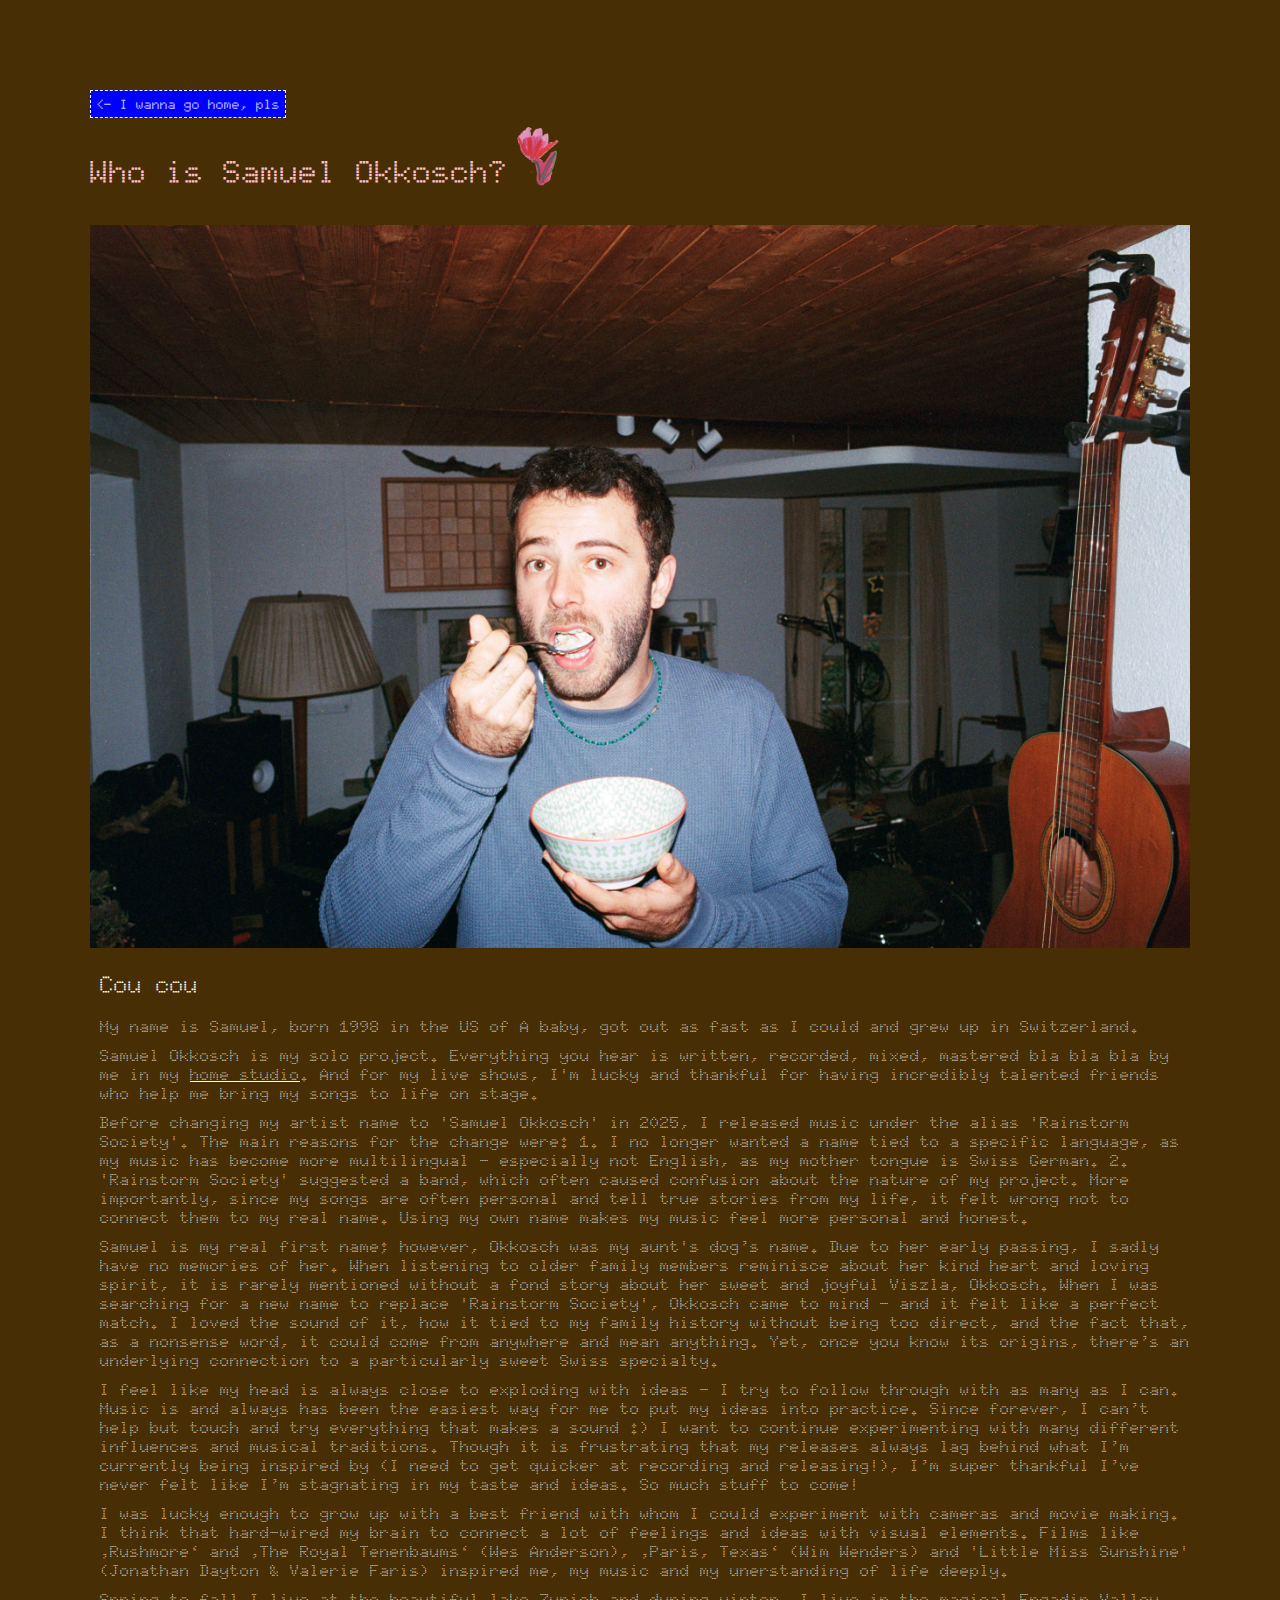
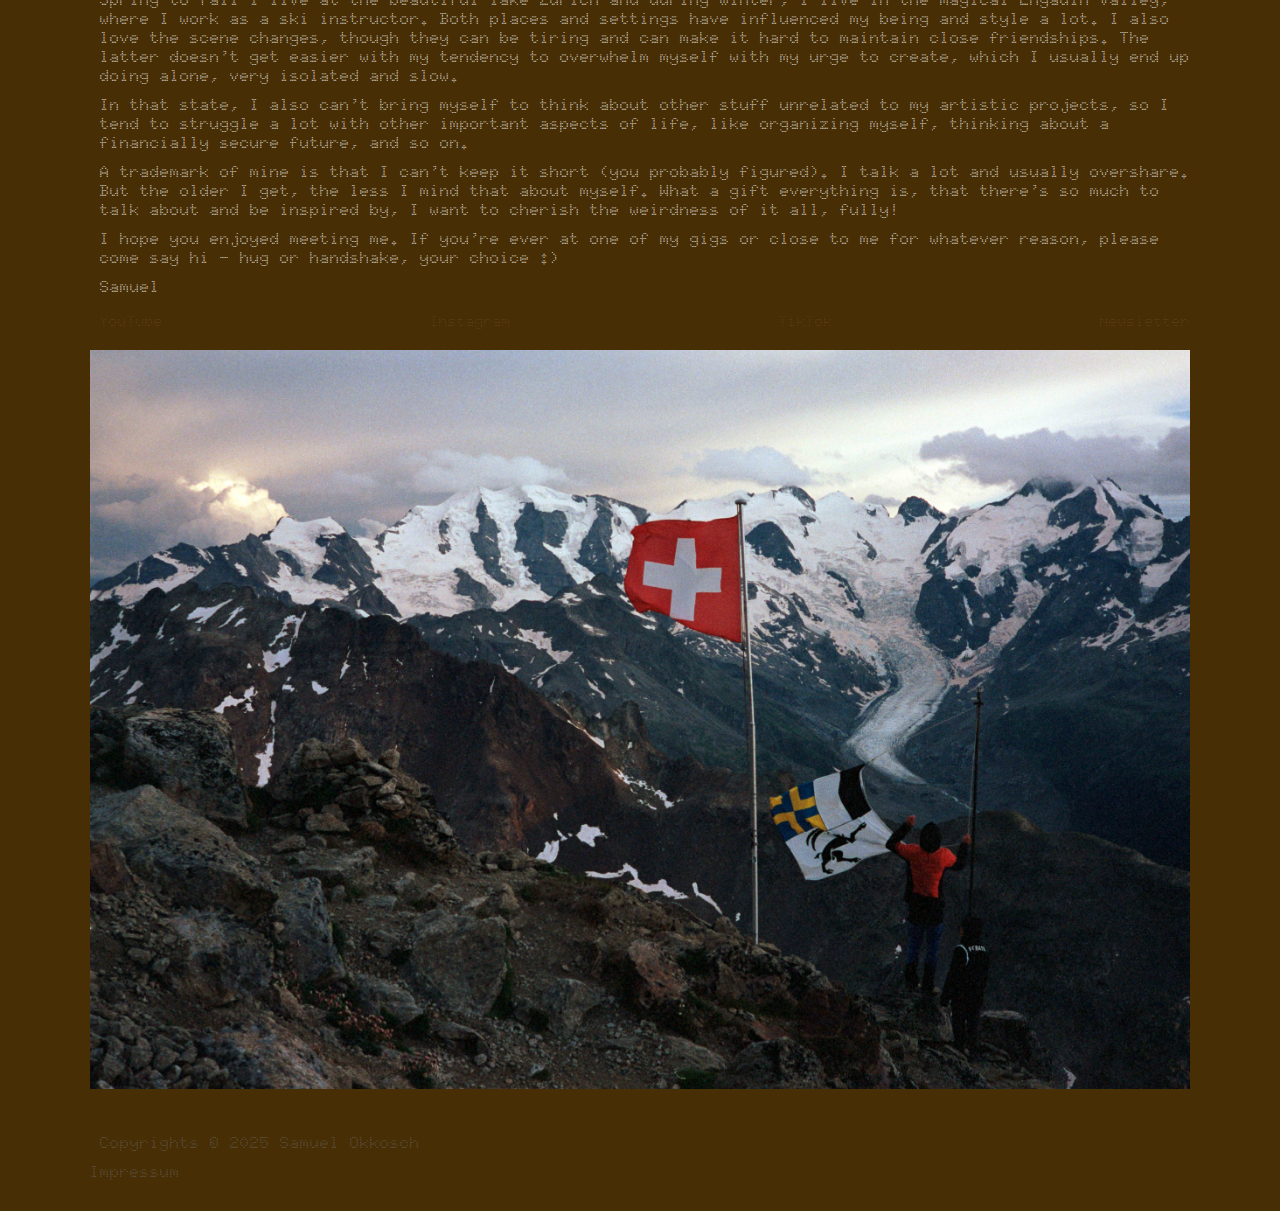
<file: about.html>
<!DOCTYPE html>
<html>
  <head>
    <title>Samuel Okkosch - About</title>
    <link rel="icon" href="/images/manderinli.ico" type="image/x-icon">
    <meta charset="UTF-8">
    <meta name="viewport" content="width-device-width, initial-scale=1.0">

    <!-- CSS Links-->
    <link rel="stylesheet" href="styles/general.css">
    <link rel="stylesheet" href="styles/about.css">

    <!-- Fonts-->
      <link rel="preconnect" href="https://fonts.googleapis.com">
      <link rel="preconnect" href="https://fonts.gstatic.com" crossorigin>
      <link href="https://fonts.googleapis.com/css2?family=Doto:wght@100..900&family=Roboto:ital,wght@0,100;0,300;0,400;0,500;0,700;0,900;1,100;1,300;1,400;1,500;1,700;1,900&display=swap" rel="stylesheet">

      <link rel="preconnect" href="https://fonts.googleapis.com">
      <link rel="preconnect" href="https://fonts.gstatic.com" crossorigin>
      <link href="https://fonts.googleapis.com/css2?family=Source+Code+Pro:ital,wght@0,200..900;1,200..900&display=swap" rel="stylesheet">

  </head>

  <body>
    <nav>
      <a href="https://samuelokkosch.ch">
        <button class="home-button"><- I wanna go home, pls</button>
      </a>
    </nav>
    <main>
      <div class="about-header">
        <h1 class="about-title">Who is Samuel Okkosch? <img src="drawings/Blume4.png" alt="Flower illustration by Aska Schär" class="okkosch-blume"></h1>
        
      </div>
      <img src="images/samuel-okkosch-portrait.jpg" alt="Samuel Okkosch">
      <h3>Cou cou</h3>
      <p>My name is Samuel, born 1998 in the US of A baby, got out as fast as I could and grew up in Switzerland.</p>
      <p>Samuel Okkosch is my solo project. Everything you hear is written, recorded, mixed, mastered bla bla bla by me in my <a href="https://samuelokkosch.ch/studio" style="color: white; text-decoration: underline">home studio</a>. And for my live shows, I'm lucky and thankful for having incredibly talented friends who help me bring my songs to life on stage.</p>
      <p>Before changing my artist name to 'Samuel Okkosch' in 2025, I released music under the alias 'Rainstorm Society'. The main reasons for the  change were: 1. I no longer wanted a name tied to a specific language, as my music has become more multilingual -  especially not English, as my mother tongue is Swiss German. 2. 'Rainstorm Society' suggested a band, which often caused confusion about the nature of my project. More importantly, since my songs are often personal and tell true stories from my life, it felt wrong not to connect them to my real name. Using my own name makes my music feel more personal and honest.</p>
      <p>Samuel is my real first name; however, Okkosch was my aunt's dog’s name. Due to her early passing, I sadly have no memories of her. When listening to older family members reminisce about her kind heart and loving spirit, it is rarely mentioned without a fond story about her sweet and joyful Viszla, Okkosch.
      When I was searching for a new name to replace 'Rainstorm Society', Okkosch came to mind — and it felt like a perfect match. I loved the sound of it, how it tied to my family history without being too direct, and the fact that, as a nonsense word, it could come from anywhere and mean anything. Yet, once you know its origins, there’s an underlying connection to a particularly sweet Swiss specialty.</p>
      <p>I feel like my head is always close to exploding with ideas - I try to follow through with as many as I can. Music is and always has been the easiest way for me to put my ideas into practice. Since forever, I can’t help but touch and try everything that makes a sound :) I want to continue experimenting with many different influences and musical traditions. Though it is frustrating that my releases always lag behind what I’m currently being inspired by (I need to get quicker at recording and releasing!), I’m super thankful I’ve never felt like I’m stagnating in my taste and ideas. So much stuff to come!</p>
      <p>I was lucky enough to grow up with a best friend with whom I could experiment with cameras and movie making. I think that hard-wired my brain to connect a lot of feelings and ideas with visual elements. Films like ‚Rushmore‘ and ‚The Royal Tenenbaums‘ (Wes Anderson), ‚Paris, Texas‘ (Wim Wenders) and 'Little Miss Sunshine' (Jonathan Dayton & Valerie Faris) inspired me, my music and my unerstanding of life deeply.</p>
      <p>Spring to fall I live at the beautiful lake Zurich and during winter, I live in the magical Engadin Valley, where I work as a ski instructor. Both places and settings have influenced my being and style a lot. I also love the scene changes, though they can be tiring and can make it hard to maintain close friendships. The latter doesn’t get easier with my tendency to overwhelm myself with my urge to create, which I usually end up doing alone, very isolated and slow.</p>
      <p>In that state, I also can’t bring myself to think about other stuff unrelated to my artistic projects, so I tend to struggle a lot with other important aspects of life, like organizing myself, thinking about a financially secure future, and so on.</p>
      <p>A trademark of mine is that I can’t keep it short (you probably figured). I talk a lot and usually overshare. But the older I get, the less I mind that about myself. What a gift everything is, that there’s so much to talk about and be inspired by, I want to cherish the weirdness of it all, fully!</p>
      <p>I hope you enjoyed meeting me. If you’re ever at one of my gigs or close to me for whatever reason, please come say hi - hug or handshake, your choice :)</p>
      <p>Samuel</p>
      <div class="link-box">
        <div class="link-line">
          <a class="link" href="https://www.youtube.com/channel/UCVYV0K4BhMSAPrJNdsspeAw" target="_blank" rel="noopener noreferrer">YouTube</a>
        </div>
        <div class="link-line">
          <a class="link" href="https://www.instagram.com/samuelokkosch" target="_blank" rel="noopener noreferrer">Instagram</a>
        </div>
        <div class="link-line">
          <a class="link" href="https://www.tiktok.com/@samuel_okkosch" target="_blank" rel="noopener noreferrer">TikTok</a>
        </div>
        <div class="link-line">
          <a class="link" href="https://stats.sender.net/forms/e5yRjY/view" target="_blank" rel="noopener noreferrer">Newsletter</a>
        </div>
      </div>
      <img style="margin-top: 20px;" src="images/morteratsch.jpg" alt="morteratsch glacier in august">
    </main>
    
    <div>
      <p class="copyright">
        Copyrights © 2025 Samuel Okkosch
      </p>
    </div>
    <div class="impressum">
      <a class="impressum-link" href="https://samuelokkosch.ch/impressum">Impressum</a>
    </div>
  </body>
</html>
</file>
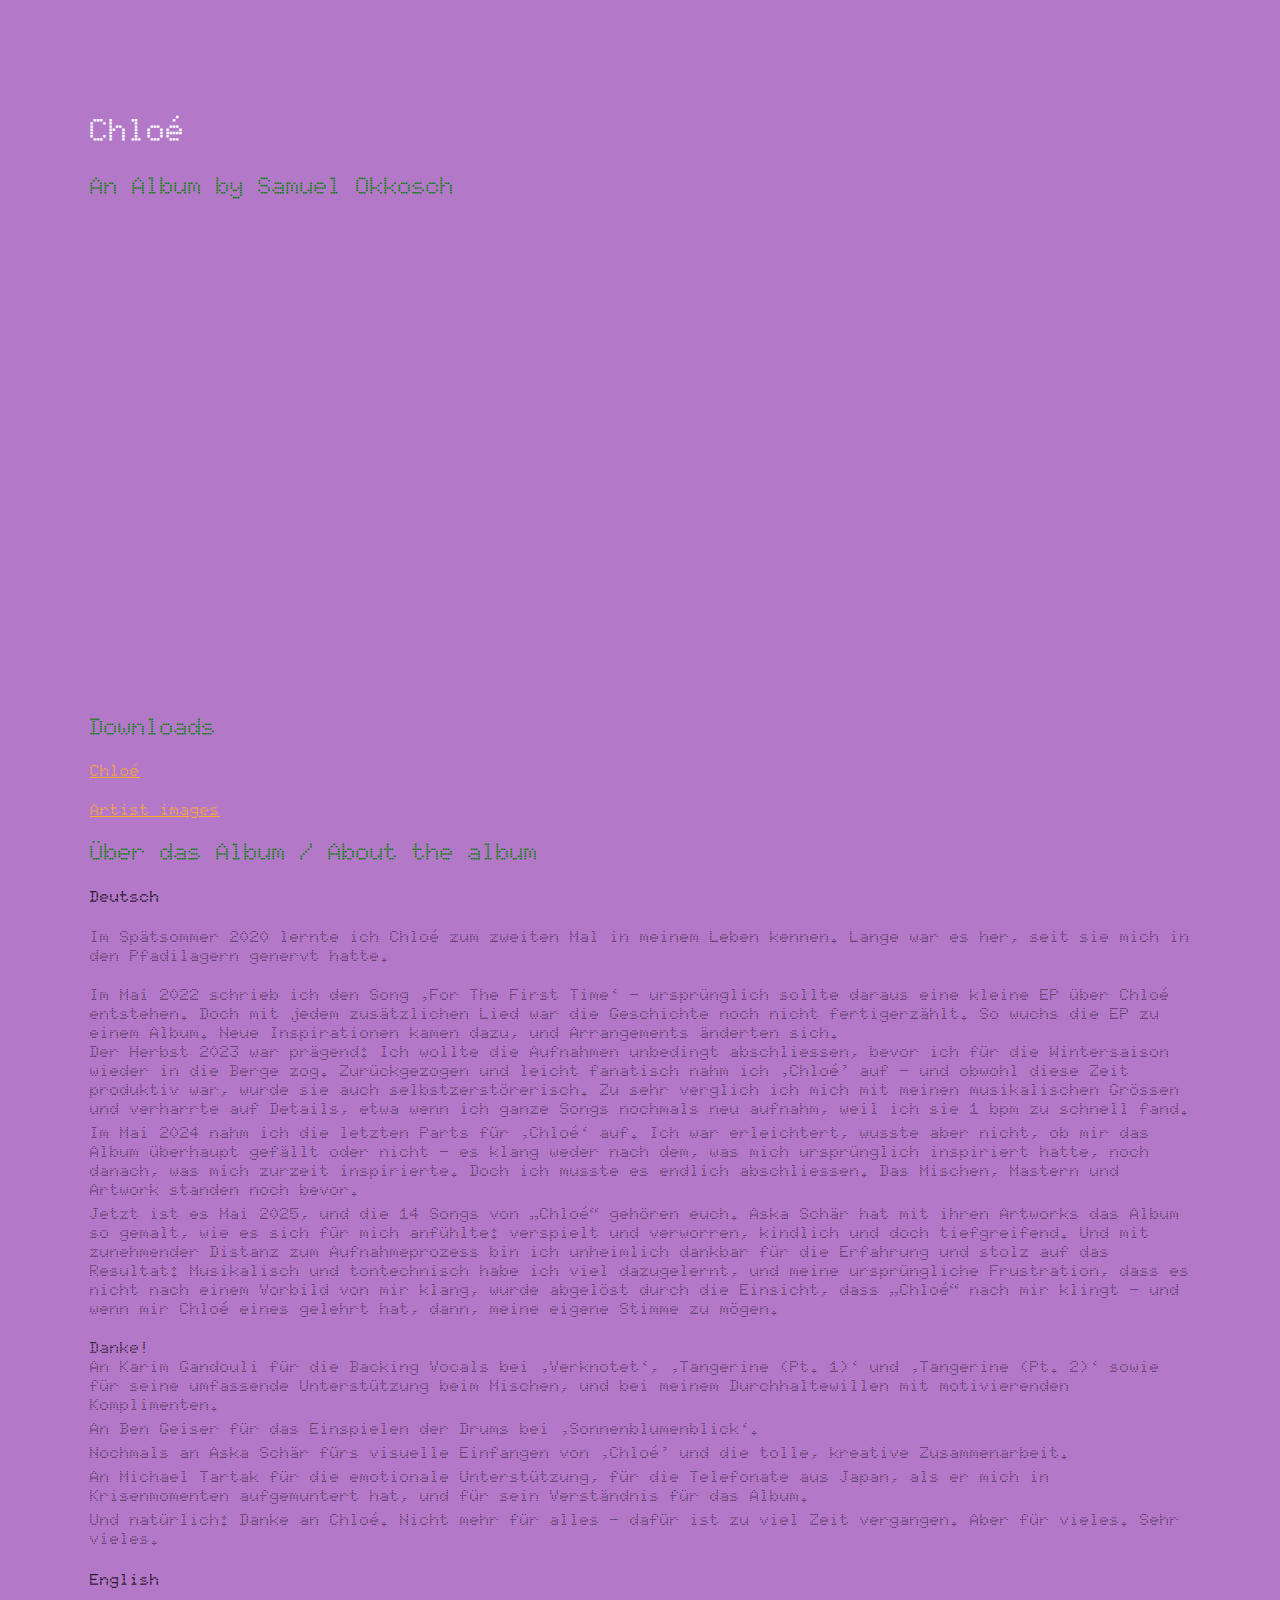
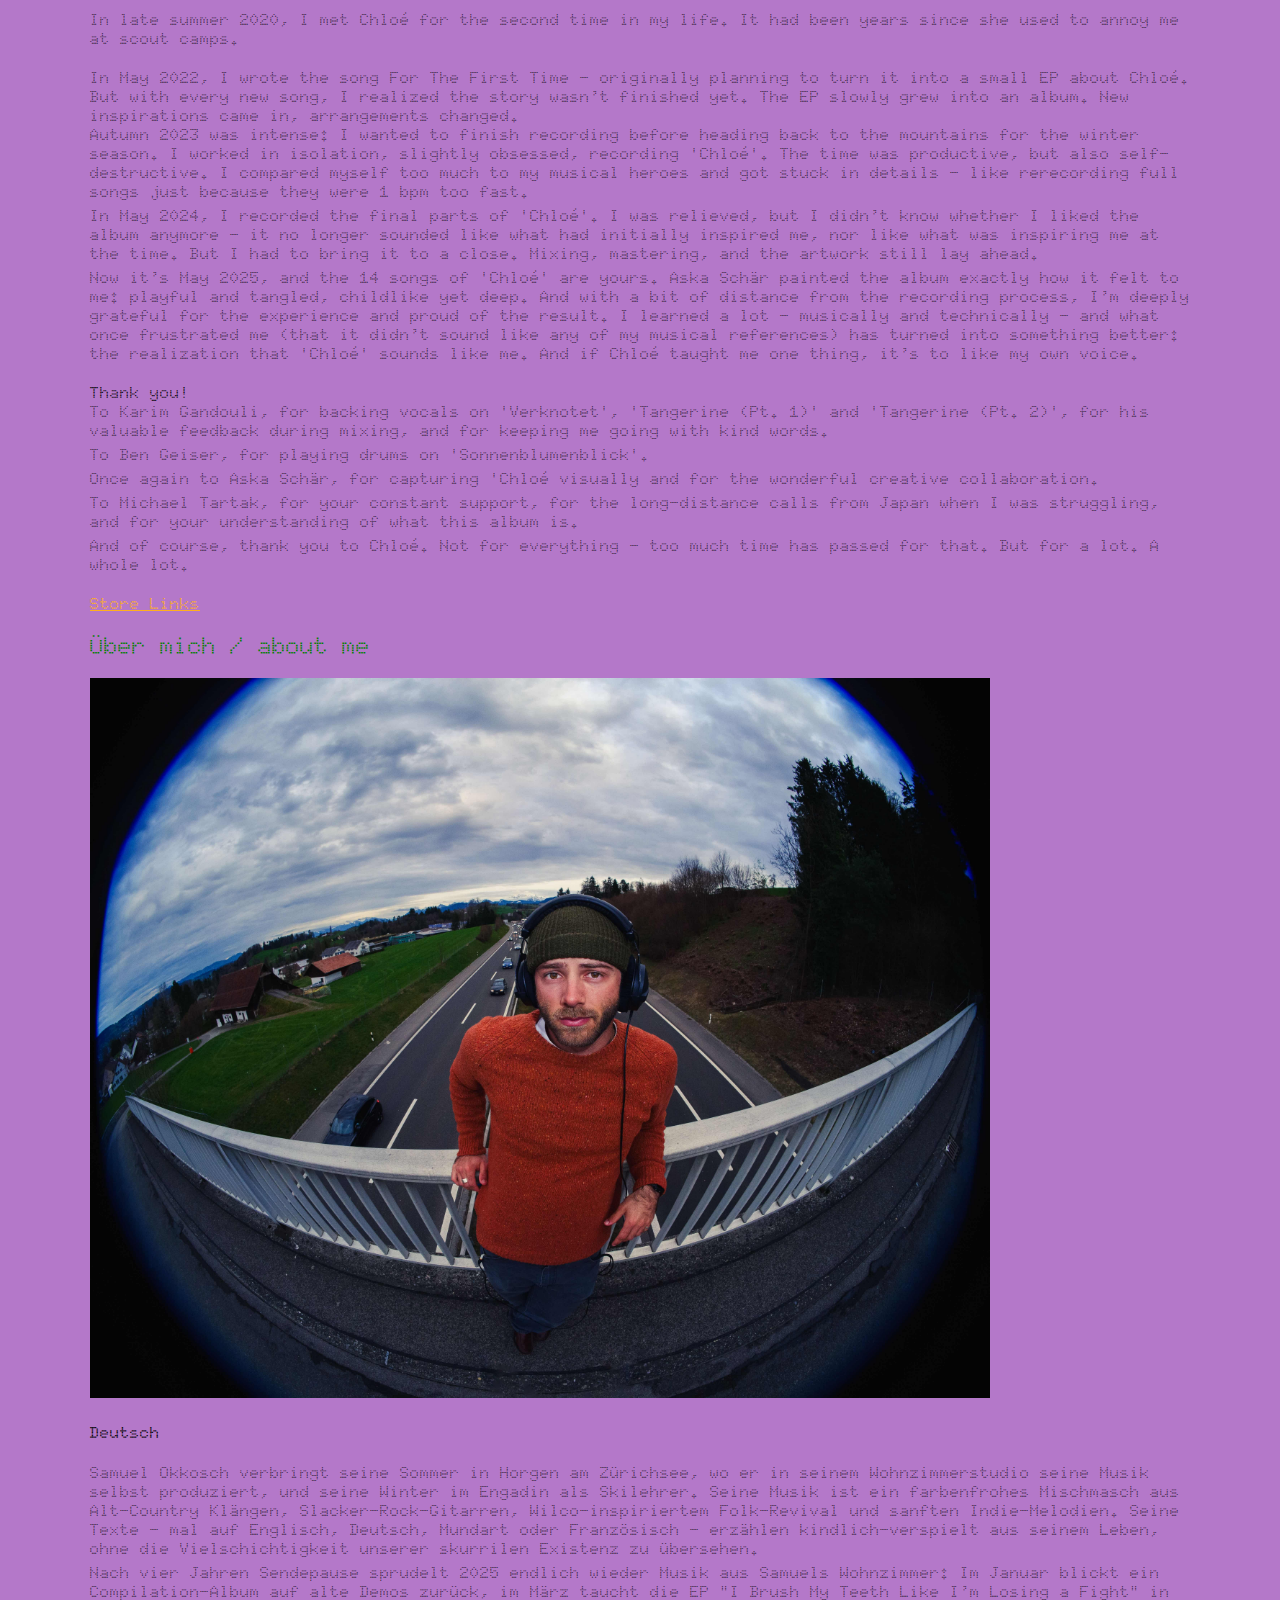
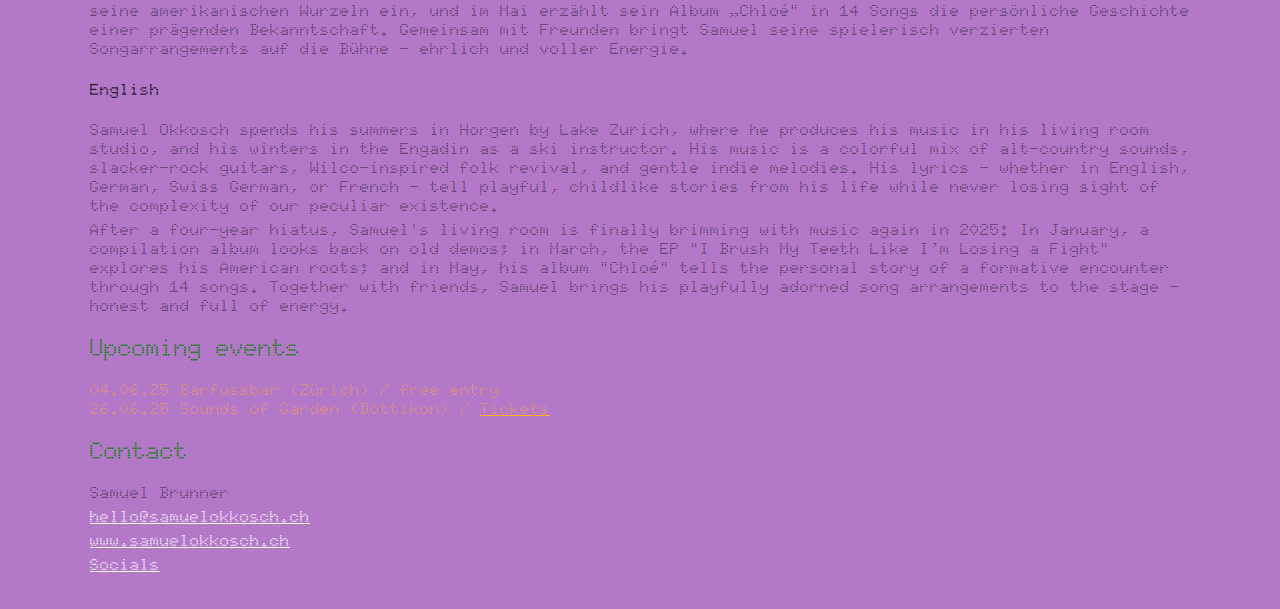
<file: chloe-press-release.html>
<!DOCTYPE html>
<html>
  <head>
    <title>Chloé</title>
    <link rel="icon" href="/images/sonnenblume.ico" type="image/x-icon">
    <meta charset="UTF-8">
    <meta name="viewport" content="width-device-width, initial-scale=1.0">

    <!-- CSS Links-->
    <link rel="stylesheet" href="styles/general.css">
    <link rel="stylesheet" href="styles/press-release.css">

    <!-- Fonts-->
    <link rel="preconnect" href="https://fonts.googleapis.com">
    <link rel="preconnect" href="https://fonts.gstatic.com" crossorigin>
    <link href="https://fonts.googleapis.com/css2?family=Doto:wght@100..900&family=Roboto:ital,wght@0,100;0,300;0,400;0,500;0,700;0,900;1,100;1,300;1,400;1,500;1,700;1,900&display=swap" rel="stylesheet">

    <link rel="preconnect" href="https://fonts.googleapis.com">
    <link rel="preconnect" href="https://fonts.gstatic.com" crossorigin>
    <link href="https://fonts.googleapis.com/css2?family=Source+Code+Pro:ital,wght@0,200..900;1,200..900&display=swap" rel="stylesheet">
  </head>
  <body>
    <main>
      <header>
        <h1>Chloé</h1>
        <h3>An Album by Samuel Okkosch</h3>
      </header>
      <section>
        <div class="release-player">
          <iframe style="border: 0; width: 400px; height: 472px;" src="https://bandcamp.com/EmbeddedPlayer/album=628182181/size=large/bgcol=ffffff/linkcol=2ebd35/artwork=small/transparent=true/" seamless><a href="https://samuelokkosch.bandcamp.com/album/chlo">Chloé by Samuel Okkosch</a></iframe>     
        </div>
         <div class="downloads">
          <h3>Downloads</h3>
          <div class="link">
            <a class="link" href="https://drive.google.com/drive/u/1/folders/1kyaqA8NFPJ4cCv3A4N5VXvpuddAX_BZl" target="_blank" rel="noopener noreferrer">
              Chloé
            </a>
          </div>
          <div class="link">
            <a class="link" href="https://drive.google.com/drive/folders/1oC0liQShc7v13dNUjZviZp1d58bsvLY9?usp=share_link" target="_blank" rel="noopener noreferrer">
              Artist images
            </a>
          </div>
        </div>
        <div class="about-release">
          <h3>Über das Album / About the album</h3>
          <h4>Deutsch</h4>
          <p class="absatz1">
            Im Spätsommer 2020 lernte ich Chloé zum zweiten Mal in meinem Leben kennen. Lange war es her, seit sie mich in den Pfadilagern genervt hatte.
          </p>
          <p class="absatz2">
            Im Mai 2022 schrieb ich den Song ‚For The First Time‘ – ursprünglich sollte daraus eine kleine EP über Chloé entstehen. Doch mit jedem zusätzlichen Lied war die Geschichte noch nicht fertigerzählt. So wuchs die EP zu einem Album. Neue Inspirationen kamen dazu, und Arrangements änderten sich.
          </p>
          <p class="absatz1">
            Der Herbst 2023 war prägend: Ich wollte die Aufnahmen unbedingt abschliessen, bevor ich für die Wintersaison wieder in die Berge zog. Zurückgezogen und leicht fanatisch nahm ich ‚Chloé’ auf – und obwohl diese Zeit produktiv war, wurde sie auch selbstzerstörerisch. Zu sehr verglich ich mich mit meinen musikalischen Grössen und verharrte auf Details, etwa wenn ich ganze Songs nochmals neu aufnahm, weil ich sie 1 bpm zu schnell fand.
          </p>
          <p class="absatz1">
            Im Mai 2024 nahm ich die letzten Parts für ‚Chloé‘ auf. Ich war erleichtert, wusste aber nicht, ob mir das Album überhaupt gefällt oder nicht – es klang weder nach dem, was mich ursprünglich inspiriert hatte, noch danach, was mich zurzeit inspirierte. Doch ich musste es endlich abschliessen. Das Mischen, Mastern und Artwork standen noch bevor.
          </p>
          <p class="absatz1">
            Jetzt ist es Mai 2025, und die 14 Songs von „Chloé“ gehören euch. Aska Schär hat mit ihren Artworks das Album so gemalt, wie es sich für mich anfühlte: verspielt und verworren, kindlich und doch tiefgreifend. Und mit zunehmender Distanz zum Aufnahmeprozess bin ich unheimlich dankbar für die Erfahrung und stolz auf das Resultat: Musikalisch und tontechnisch habe ich viel dazugelernt, und meine ursprüngliche Frustration, dass es nicht nach einem Vorbild von mir klang, wurde abgelöst durch die Einsicht, dass „Chloé“ nach mir klingt – und wenn mir Chloé eines gelehrt hat, dann, meine eigene Stimme zu mögen.
          </p>
          <p class="absatz2" style="font-weight: 600">
            Danke!
          </p>
          <p class="absatz1">
            An Karim Gandouli für die Backing Vocals bei ‚Verknotet‘, ‚Tangerine (Pt. 1)‘ und ‚Tangerine (Pt. 2)‘ sowie für seine umfassende Unterstützung beim Mischen, und bei meinem Durchhaltewillen mit motivierenden Komplimenten.
          </p>
          <p class="absatz1">
            An Ben Geiser für das Einspielen der Drums bei ‚Sonnenblumenblick‘.
          </p>
          <p class="absatz1">
            Nochmals an Aska Schär fürs visuelle Einfangen von ‚Chloé’ und die tolle, kreative Zusammenarbeit.
          </p>
          <p class="absatz1">
            An Michael Tartak für die emotionale Unterstützung, für die Telefonate aus Japan, als er mich in Krisenmomenten aufgemuntert hat, und für sein Verständnis für das Album.
          </p>
          <p class="absatz1">
            Und natürlich: Danke an Chloé. Nicht mehr für alles – dafür ist zu viel Zeit vergangen. Aber für vieles. Sehr vieles.
          </p>

          
          <h4>English</h4>
          <p class="absatz1">
            In late summer 2020, I met Chloé for the second time in my life. It had been years since she used to annoy me at scout camps. 
          </p>
          <p class="absatz2">
            In May 2022, I wrote the song For The First Time — originally planning to turn it into a small EP about Chloé. But with every new song, I realized the story wasn’t finished yet. The EP slowly grew into an album. New inspirations came in, arrangements changed. 
          </p>
          <p class="absatz1">
            Autumn 2023 was intense: I wanted to finish recording before heading back to the mountains for the winter season. I worked in isolation, slightly obsessed, recording 'Chloé'. The time was productive, but also self-destructive. I compared myself too much to my musical heroes and got stuck in details — like rerecording full songs just because they were 1 bpm too fast. 
          </p>
          <p class="absatz1">
            In May 2024, I recorded the final parts of 'Chloé'. I was relieved, but I didn’t know whether I liked the album anymore — it no longer sounded like what had initially inspired me, nor like what was inspiring me at the time. But I had to bring it to a close. Mixing, mastering, and the artwork still lay ahead. 
          </p>
          <p class="absatz1">
            Now it’s May 2025, and the 14 songs of 'Chloé' are yours. Aska Schär painted the album exactly how it felt to me: playful and tangled, childlike yet deep. And with a bit of distance from the recording process, I’m deeply grateful for the experience and proud of the result. I learned a lot — musically and technically — and what once frustrated me (that it didn’t sound like any of my musical references) has turned into something better: the realization that 'Chloé' sounds like me. And if Chloé taught me one thing, it’s to like my own voice.
          </p>
          <p class="absatz2" style="font-weight: 600">
            Thank you! 
          </p>
          <p class="absatz1">
            To Karim Gandouli, for backing vocals on 'Verknotet', 'Tangerine (Pt. 1)' and 'Tangerine (Pt. 2)', for his valuable feedback during mixing, and for keeping me going with kind words. 
          </p>
          <p class="absatz1">
            To Ben Geiser, for playing drums on 'Sonnenblumenblick'. 
          </p>
          <p class="absatz1">
            Once again to Aska Schär, for capturing 'Chloé visually and for the wonderful creative collaboration. 
          </p>
          <p class="absatz1">
            To Michael Tartak, for your constant support, for the long-distance calls from Japan when I was struggling, and for your understanding of what this album is. 
          </p>
          <p class="absatz1">
            And of course, thank you to Chloé. Not for everything – too much time has passed for that. But for a lot. A whole lot.
          </p>
          
          <div class="link"><a class="link" href="https://lnk.site/chloe2025" target="_blank" rel="noopener noreferrer">Store Links</a></div>
        </div>
        <div class="about-me">
          <h3>Über mich / about me</h3>
          <img src="images/samuel-okkosch-brucke.jpg" alt="Samuel Okkosch Artist Image">
          <h4>Deutsch</h4>
          <p class="absatz1">
            Samuel Okkosch verbringt seine Sommer in Horgen am Zürichsee, wo er in seinem Wohnzimmerstudio seine Musik selbst produziert, und seine Winter im Engadin als Skilehrer. Seine Musik ist ein farbenfrohes Mischmasch aus Alt-Country Klängen, Slacker-Rock-Gitarren, Wilco-inspiriertem Folk-Revival und sanften Indie-Melodien. Seine Texte - mal auf Englisch, Deutsch, Mundart oder Französisch - erzählen kindlich-verspielt aus seinem Leben, ohne die Vielschichtigkeit unserer skurrilen Existenz zu übersehen.
          </p>
          <p class="absatz1">
            Nach vier Jahren Sendepause sprudelt 2025 endlich wieder Musik aus Samuels Wohnzimmer: Im Januar blickt ein Compilation-Album auf alte Demos zurück, im März taucht die EP "I Brush My Teeth Like I’m Losing a Fight" in seine amerikanischen Wurzeln ein, und im Mai erzählt sein Album „Chloé" in 14 Songs die persönliche Geschichte einer prägenden Bekanntschaft. Gemeinsam mit Freunden bringt Samuel seine spielerisch verzierten Songarrangements auf die Bühne - ehrlich und voller Energie. 
          </p>
          <h4>English</h4>
          <p class="absatz1">
            Samuel Okkosch spends his summers in Horgen by Lake Zurich, where he produces his music in his living room studio, and his winters in the Engadin as a ski instructor. His music is a colorful mix of alt-country sounds, slacker-rock guitars, Wilco-inspired folk revival, and gentle indie melodies. His lyrics - whether in English, German, Swiss German, or French — tell playful, childlike stories from his life while never losing sight of the complexity of our peculiar existence.
          </p>
          <p class="absatz1">
            After a four-year hiatus, Samuel's living room is finally brimming with music again in 2025: In January, a compilation album looks back on old demos; in March, the EP "I Brush My Teeth Like I’m Losing a Fight" explores his American roots; and in May, his album "Chloé" tells the personal story of a formative encounter through 14 songs. Together with friends, Samuel brings his playfully adorned song arrangements to the stage — honest and full of energy.
          </p>
        </div>
        <div class="events">
          <h3>Upcoming events</h3>
          <div class="event">
            <a class="event" href="https://barfussbar.ch/de/live-am-mittwuch/samuel-okkosch/" target="_blank" rel="noopener noreferrer">
              04.06.25 Barfussbar (Zürich) / free entry
            </a>
          </div>
          <div class="event">
            <a class="event" href="https://www.sounds-of-garden.ch/lineup/" target="_blank" rel="noopener noreferrer">
              26.06.25 Sounds of Garden (Dottikon) /
            </a>
            <a class="event" href="https://www.sounds-of-garden.ch/tickets/" target="_blank" rel="noopener noreferrer" style="text-decoration:underline">
              Tickets
            </a>
          </div>
        </div>

        <div class="contact">
          <h3>Contact</h3>
          <p class="contact">Samuel Brunner</p>
         <div class="contact">
          <a class="contact-link" href="mailto:hello@samuelokkosch.ch">
            hello@samuelokkosch.ch
          </a>
         </div>
          <p class="contact">
            <a class="contact-link" href="https://samuelokkosch.ch">www.samuelokkosch.ch</a>
          </p>
          <p class="contact">
            <a class="contact-link" href="https://linktr.ee/samuelokkosch" target="_blank" rel="noopener noreferrer">Socials</a>
          </p>
        </div>

      </section>
    </main>
  </body>
</html>
</file>
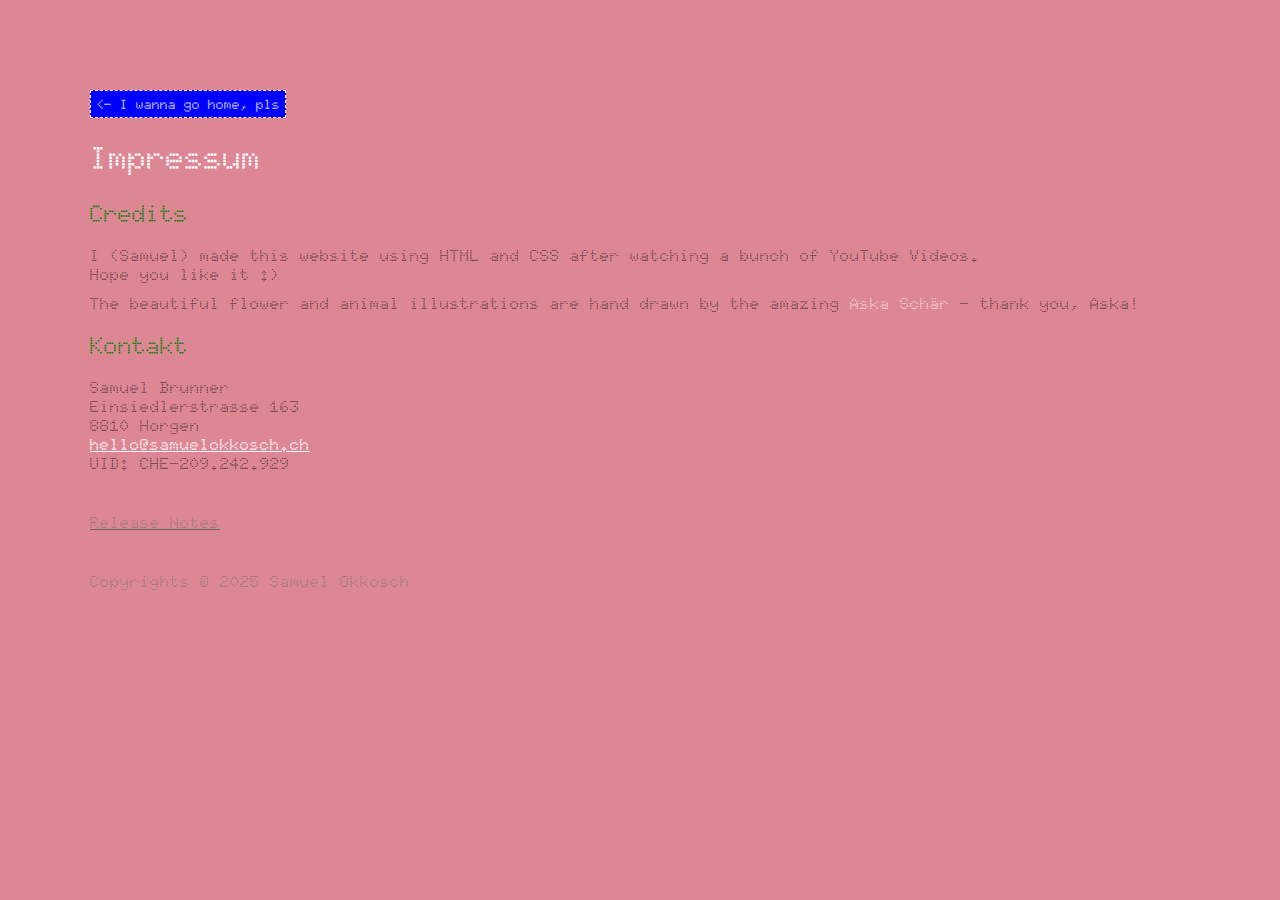
<file: impressum.html>
<!DOCTYPE html>
<html>
  <head>
    <title>Samuel Okkosch - Impressum</title>
    <link rel="icon" href="/images/sonnenblume.ico" type="image/x-icon">
    <meta charset="UTF-8">
    <meta name="viewport" content="width-device-width, initial-scale=1.0">

    <!-- CSS Links-->
    <link rel="stylesheet" href="styles/general.css">

    <!-- Fonts-->
      <link rel="preconnect" href="https://fonts.googleapis.com">
      <link rel="preconnect" href="https://fonts.gstatic.com" crossorigin>
      <link href="https://fonts.googleapis.com/css2?family=Doto:wght@100..900&family=Roboto:ital,wght@0,100;0,300;0,400;0,500;0,700;0,900;1,100;1,300;1,400;1,500;1,700;1,900&display=swap" rel="stylesheet">

      <link rel="preconnect" href="https://fonts.googleapis.com">
      <link rel="preconnect" href="https://fonts.gstatic.com" crossorigin>
      <link href="https://fonts.googleapis.com/css2?family=Source+Code+Pro:ital,wght@0,200..900;1,200..900&display=swap" rel="stylesheet">

  </head>
  <body style="background-color: rgb(221, 135, 149);">
    <nav>
      <a href="https://samuelokkosch.ch">
        <button class="home-button"><- I wanna go home, pls</button>
      </a>
    </nav>
    <main>
      <h1>Impressum</h1>
      <h3>Credits</h3>
      <p>I (Samuel) made this website using HTML and CSS after watching a bunch of YouTube Videos.</p>
      <p>Hope you like it :)</p>
      <p style="margin-top: 10px">
        The beautiful flower and animal illustrations are hand drawn by the amazing <a style="color: white" href="https://askaschaer.ch/" target="_blank" rel="noopener noreferrer">Aska Schär</a> - thank you, Aska!
      </p>
      <h3>Kontakt</h3>
      <p>Samuel Brunner</p>
      <p>Einsiedlerstrasse 163</p>
      <p>8810 Horgen</p>
      <a class="email-link" href="mailto:hello@samuelokkosch.ch">
        hello@samuelokkosch.ch</a>
      <p>UID: CHE-209.242.929</p>
    </main>
    <div>
      <p class="copyright">
        <a class="copyright" style="text-decoration: underline;" href="https://samuelokkosch.ch/press-release">
          Release Notes
        </a>
        <p class="copyright">
          Copyrights © 2025 Samuel Okkosch
        </p>
      </p>
    </div>
  </body>


</html>
</file>
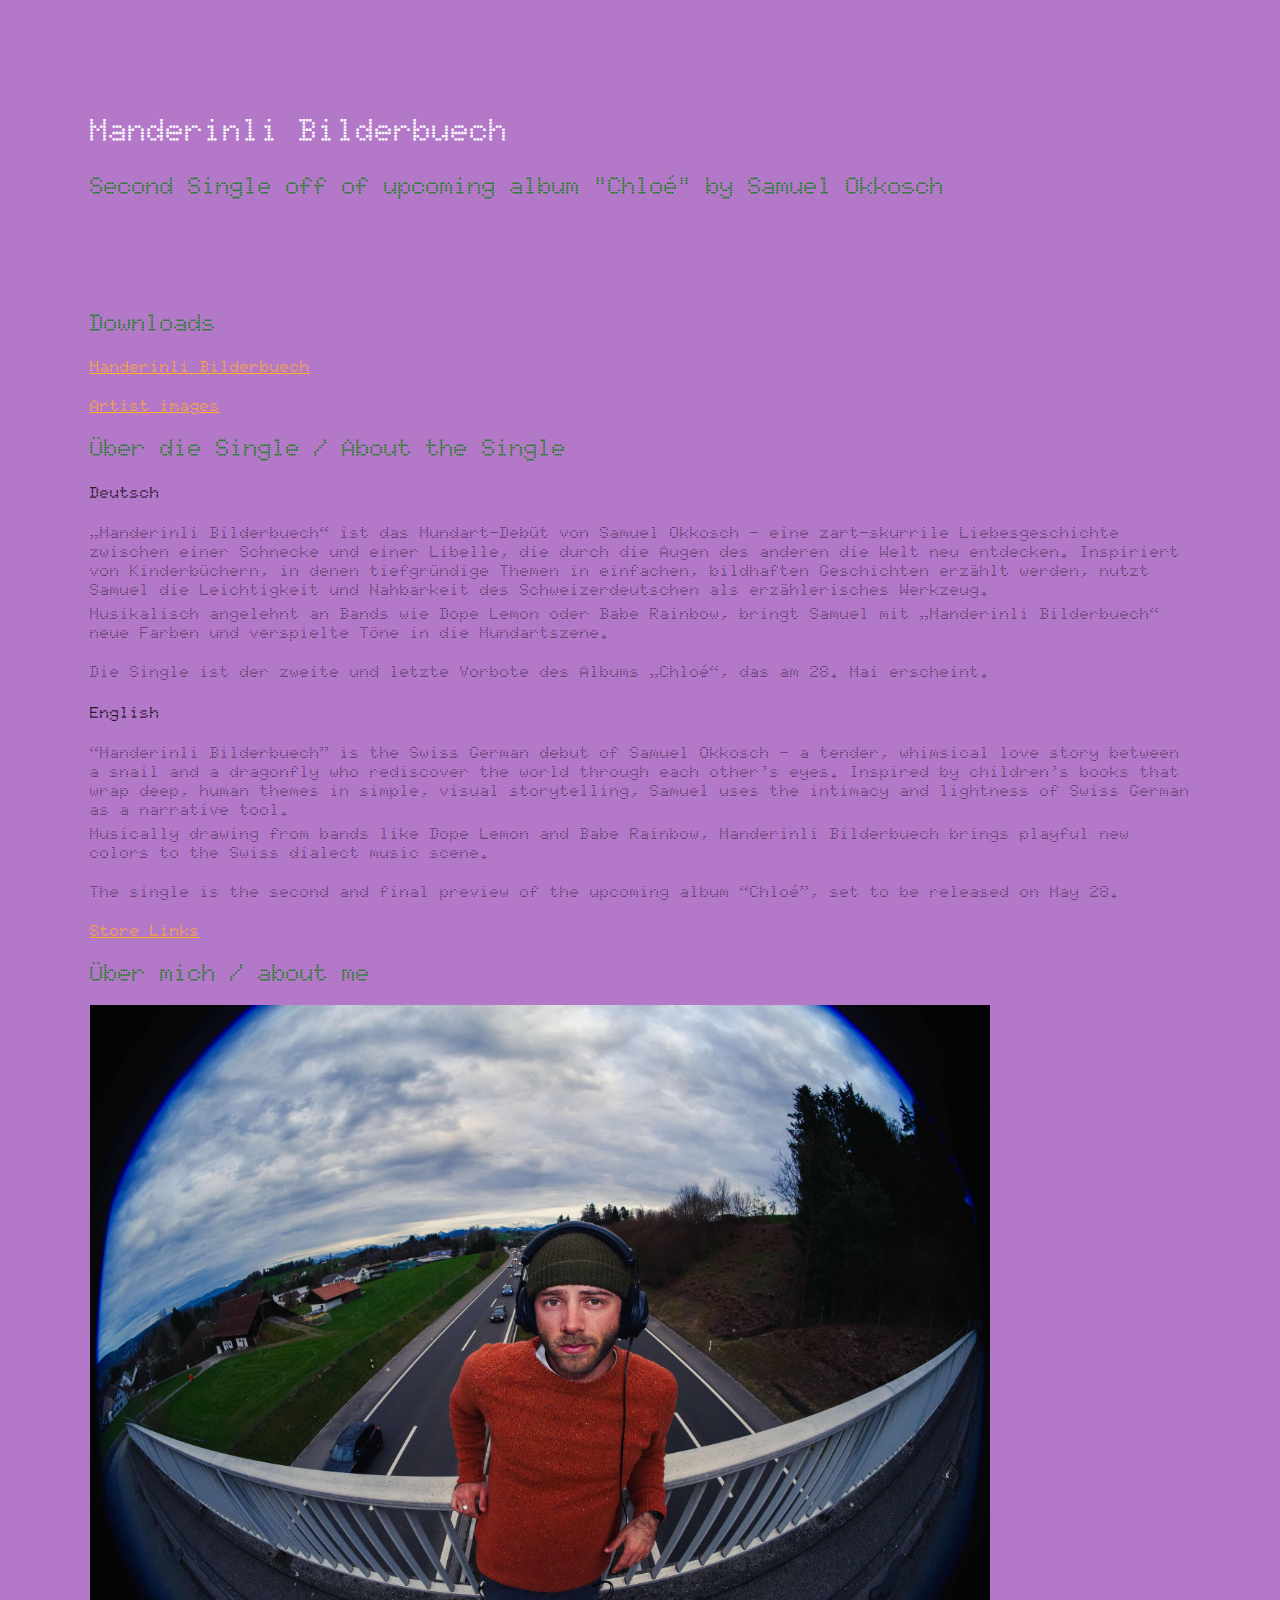
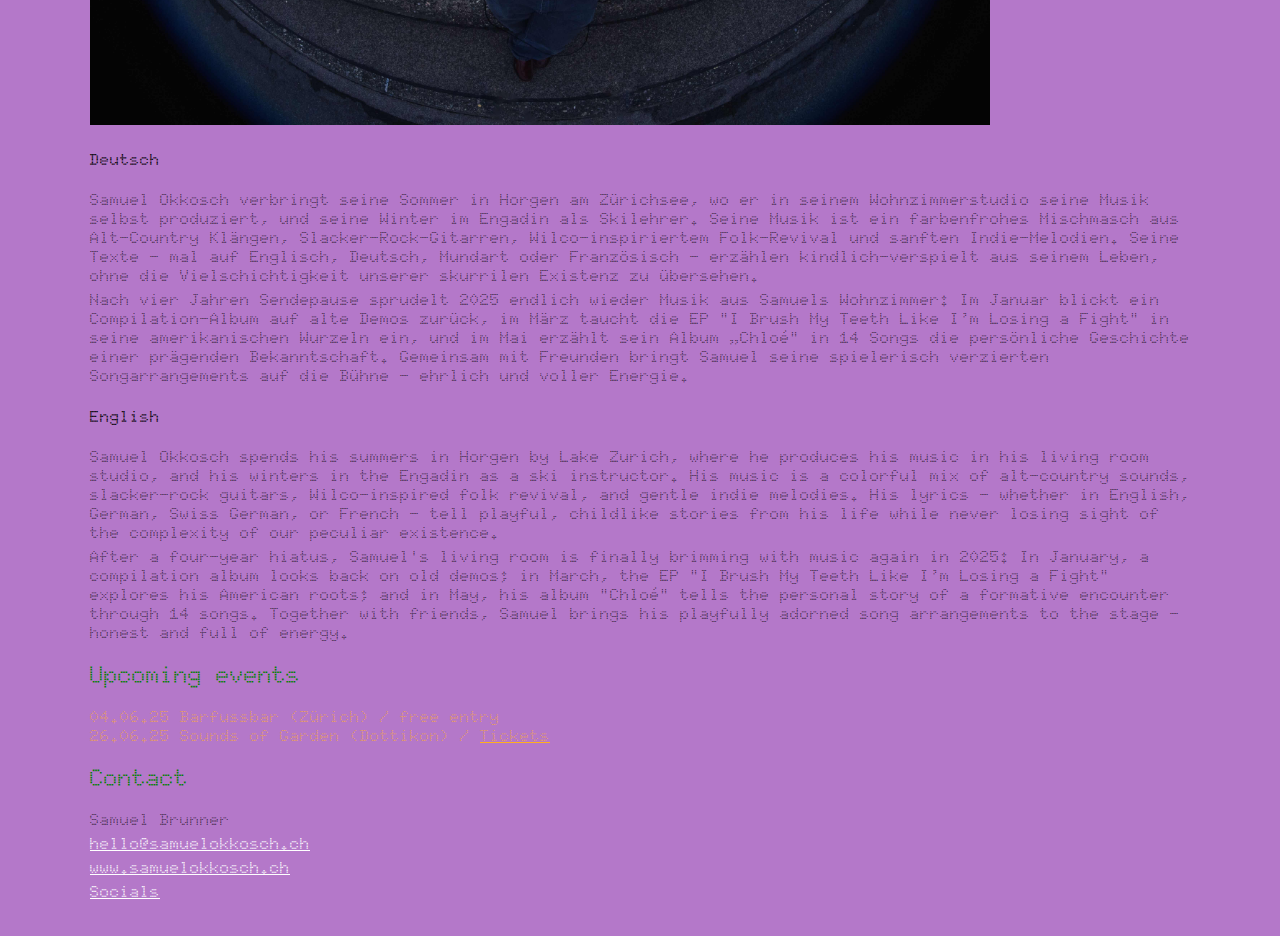
<file: manderinli-bilderbuech-press-release.html>
<!DOCTYPE html>
<html>
  <head>
    <title>Manderinli Bilderbuech</title>
    <link rel="icon" href="/images/sonnenblume.ico" type="image/x-icon">
    <meta charset="UTF-8">
    <meta name="viewport" content="width-device-width, initial-scale=1.0">

    <!-- CSS Links-->
    <link rel="stylesheet" href="styles/general.css">
    <link rel="stylesheet" href="styles/press-release.css">

    <!-- Fonts-->
    <link rel="preconnect" href="https://fonts.googleapis.com">
    <link rel="preconnect" href="https://fonts.gstatic.com" crossorigin>
    <link href="https://fonts.googleapis.com/css2?family=Doto:wght@100..900&family=Roboto:ital,wght@0,100;0,300;0,400;0,500;0,700;0,900;1,100;1,300;1,400;1,500;1,700;1,900&display=swap" rel="stylesheet">

    <link rel="preconnect" href="https://fonts.googleapis.com">
    <link rel="preconnect" href="https://fonts.gstatic.com" crossorigin>
    <link href="https://fonts.googleapis.com/css2?family=Source+Code+Pro:ital,wght@0,200..900;1,200..900&display=swap" rel="stylesheet">
  </head>
  <body>
    <main>
      <header>
        <h1>Manderinli Bilderbuech</h1>
        <h3>Second Single off of upcoming album "Chloé" by Samuel Okkosch</h3>
      </header>
      <section>
        <div class="release-player">
          <iframe src="https://mx3.ch/t/1Wql/embed/standard" width="100%" height="68" scrolling="no" frameborder="no" allowfullscreen></iframe>      
        </div>
         <div class="downloads">
          <h3>Downloads</h3>
          <div class="link">
            <a class="link" href="https://drive.google.com/drive/u/1/folders/1kyaqA8NFPJ4cCv3A4N5VXvpuddAX_BZl" target="_blank" rel="noopener noreferrer">
              Manderinli Bilderbuech
            </a>
          </div>
          <div class="link">
            <a class="link" href="https://drive.google.com/drive/folders/1oC0liQShc7v13dNUjZviZp1d58bsvLY9?usp=share_link" target="_blank" rel="noopener noreferrer">
              Artist images
            </a>
          </div>
        </div>
        <div class="about-release">
          <h3>Über die Single / About the Single</h3>
          <h4>Deutsch</h4>
          <p class="absatz1">
            „Manderinli Bilderbuech“ ist das Mundart-Debüt von Samuel Okkosch – eine zart-skurrile Liebesgeschichte zwischen einer Schnecke und einer Libelle, die durch die Augen des anderen die Welt neu entdecken. Inspiriert von Kinderbüchern, in denen tiefgründige Themen in einfachen, bildhaften Geschichten erzählt werden, nutzt Samuel die Leichtigkeit und Nahbarkeit des Schweizerdeutschen als erzählerisches Werkzeug.
          </p>
          <p class="absatz1">
            Musikalisch angelehnt an Bands wie Dope Lemon oder Babe Rainbow, bringt Samuel mit „Manderinli Bilderbuech“ neue Farben und verspielte Töne in die Mundartszene.
          </p>
          <p class="absatz2">
            Die Single ist der zweite und letzte Vorbote des Albums „Chloé“, das am 28. Mai erscheint.
          </p>
          
          <h4>English</h4>
          <p class="absatz1">
            “Manderinli Bilderbuech” is the Swiss German debut of Samuel Okkosch – a tender, whimsical love story between a snail and a dragonfly who rediscover the world through each other’s eyes. Inspired by children’s books that wrap deep, human themes in simple, visual storytelling, Samuel uses the intimacy and lightness of Swiss German as a narrative tool.
          </p>
          <p class="absatz1">
            Musically drawing from bands like Dope Lemon and Babe Rainbow, Manderinli Bilderbuech brings playful new colors to the Swiss dialect music scene.
          </p>
          <p class="absatz2">
            The single is the second and final preview of the upcoming album “Chloé”, set to be released on May 28.
          </p>
          <div class="link"><a class="link" href="https://lnk.site/verknotet" target="_blank" rel="noopener noreferrer">Store Links</a></div>
        </div>
        <div class="about-me">
          <h3>Über mich / about me</h3>
          <img src="images/samuel-okkosch-brucke.jpg" alt="Samuel Okkosch Artist Image">
          <h4>Deutsch</h4>
          <p class="absatz1">
            Samuel Okkosch verbringt seine Sommer in Horgen am Zürichsee, wo er in seinem Wohnzimmerstudio seine Musik selbst produziert, und seine Winter im Engadin als Skilehrer. Seine Musik ist ein farbenfrohes Mischmasch aus Alt-Country Klängen, Slacker-Rock-Gitarren, Wilco-inspiriertem Folk-Revival und sanften Indie-Melodien. Seine Texte - mal auf Englisch, Deutsch, Mundart oder Französisch - erzählen kindlich-verspielt aus seinem Leben, ohne die Vielschichtigkeit unserer skurrilen Existenz zu übersehen.
          </p>
          <p class="absatz1">
            Nach vier Jahren Sendepause sprudelt 2025 endlich wieder Musik aus Samuels Wohnzimmer: Im Januar blickt ein Compilation-Album auf alte Demos zurück, im März taucht die EP "I Brush My Teeth Like I’m Losing a Fight" in seine amerikanischen Wurzeln ein, und im Mai erzählt sein Album „Chloé" in 14 Songs die persönliche Geschichte einer prägenden Bekanntschaft. Gemeinsam mit Freunden bringt Samuel seine spielerisch verzierten Songarrangements auf die Bühne - ehrlich und voller Energie. 
          </p>
          <h4>English</h4>
          <p class="absatz1">
            Samuel Okkosch spends his summers in Horgen by Lake Zurich, where he produces his music in his living room studio, and his winters in the Engadin as a ski instructor. His music is a colorful mix of alt-country sounds, slacker-rock guitars, Wilco-inspired folk revival, and gentle indie melodies. His lyrics - whether in English, German, Swiss German, or French — tell playful, childlike stories from his life while never losing sight of the complexity of our peculiar existence.
          </p>
          <p class="absatz1">
            After a four-year hiatus, Samuel's living room is finally brimming with music again in 2025: In January, a compilation album looks back on old demos; in March, the EP "I Brush My Teeth Like I’m Losing a Fight" explores his American roots; and in May, his album "Chloé" tells the personal story of a formative encounter through 14 songs. Together with friends, Samuel brings his playfully adorned song arrangements to the stage — honest and full of energy.
        </div>
        <div class="events">
          <h3>Upcoming events</h3>
          <div class="event">
            <a class="event" href="https://barfussbar.ch/de/live-am-mittwuch/samuel-okkosch/" target="_blank" rel="noopener noreferrer">
              04.06.25 Barfussbar (Zürich) / free entry
            </a>
          </div>
          <div class="event">
            <a class="event" href="https://www.sounds-of-garden.ch/lineup/" target="_blank" rel="noopener noreferrer">
              26.06.25 Sounds of Garden (Dottikon) /
            </a>
            <a class="event" href="https://www.sounds-of-garden.ch/tickets/" target="_blank" rel="noopener noreferrer" style="text-decoration:underline">
              Tickets
            </a>
          </div>
        </div>

        <div class="contact">
          <h3>Contact</h3>
          <p class="contact">Samuel Brunner</p>
         <div class="contact">
          <a class="contact-link" href="mailto:hello@samuelokkosch.ch">
            hello@samuelokkosch.ch
          </a>
         </div>
          <p class="contact">
            <a class="contact-link" href="https://samuelokkosch.ch">www.samuelokkosch.ch</a>
          </p>
          <p class="contact">
            <a class="contact-link" href="https://linktr.ee/samuelokkosch" target="_blank" rel="noopener noreferrer">Socials</a>
          </p>
        </div>

      </section>
    </main>
  </body>
</html>
</file>
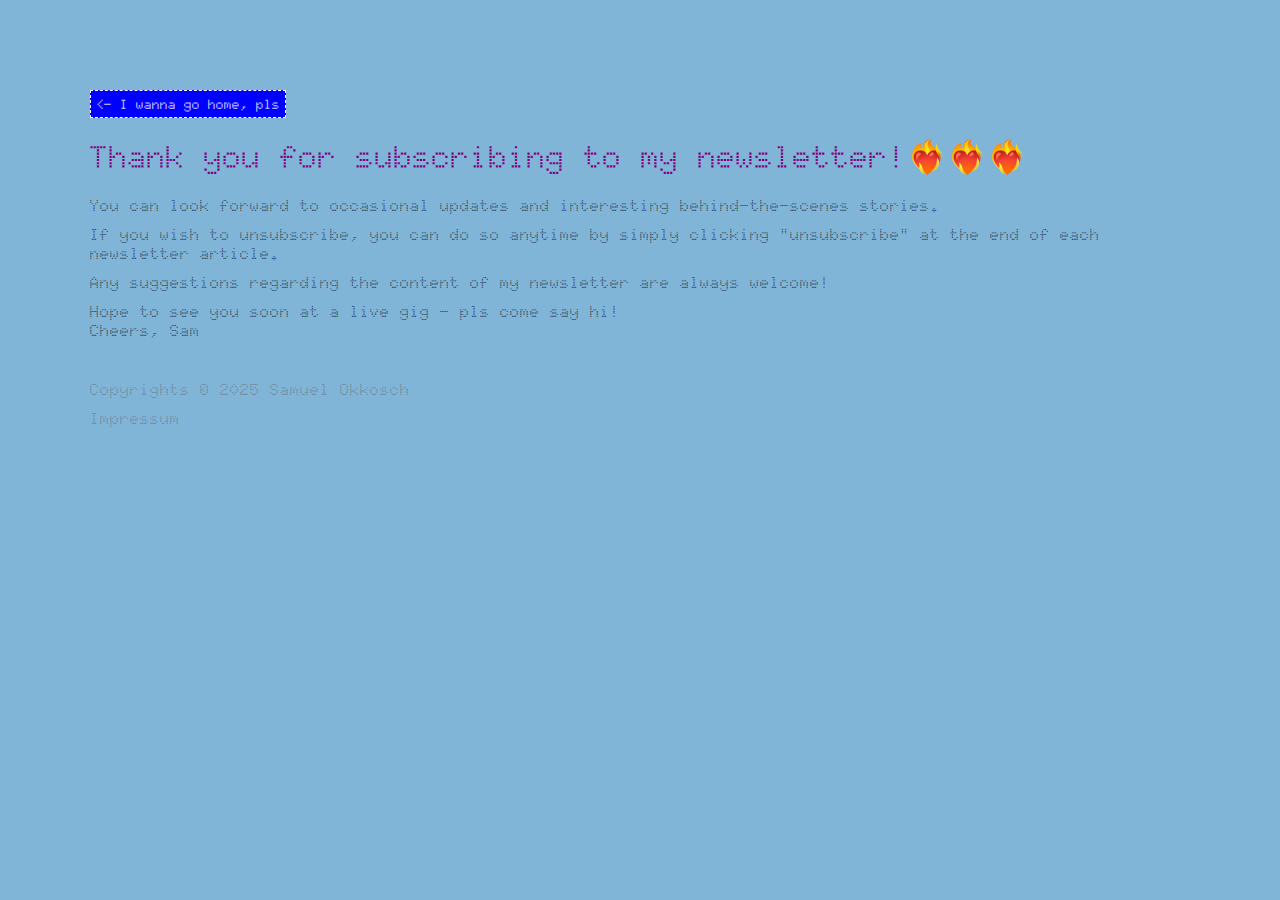
<file: newsletter.html>
<!DOCTYPE html>
<html>
  <head>
    <title>Samuel Okkosch - Newsletter</title>
    <link rel="icon" href="/images/sonnenblume.ico" type="image/x-icon">
    <meta charset="UTF-8">
    <meta name="viewport" content="width-device-width, initial-scale=1.0">

    <!-- CSS Links-->
    <link rel="stylesheet" href="styles/general.css">

    <!-- Fonts-->
      <link rel="preconnect" href="https://fonts.googleapis.com">
      <link rel="preconnect" href="https://fonts.gstatic.com" crossorigin>
      <link href="https://fonts.googleapis.com/css2?family=Doto:wght@100..900&family=Roboto:ital,wght@0,100;0,300;0,400;0,500;0,700;0,900;1,100;1,300;1,400;1,500;1,700;1,900&display=swap" rel="stylesheet">

      <link rel="preconnect" href="https://fonts.googleapis.com">
      <link rel="preconnect" href="https://fonts.gstatic.com" crossorigin>
      <link href="https://fonts.googleapis.com/css2?family=Source+Code+Pro:ital,wght@0,200..900;1,200..900&display=swap" rel="stylesheet">

  </head>

  <body style="background-color: rgb(128, 181, 216)">
    <main>
      <nav>
        <a href="https://samuelokkosch.ch">
          <button class="home-button"><- I wanna go home, pls</button>
        </a>
      </nav>
      <h2 style="color: purple;">Thank you for subscribing to my newsletter!❤️‍🔥❤️‍🔥❤️‍🔥</h2>
      <p>You can look forward to occasional updates and interesting behind-the-scenes stories.</p>
      <p style="margin-top: 10px">If you wish to unsubscribe, you can do so anytime by simply clicking "unsubscribe" at the end of each newsletter article.</p>
      <p style="margin-top: 10px">Any suggestions regarding the content of my newsletter are always  welcome!</p>
      <p style="margin-top: 10px">Hope to see you soon at a live gig - pls come say hi!</p>
      <p>Cheers, Sam</p>
    </main>
    <div>
      <p class="copyright">
        Copyrights © 2025 Samuel Okkosch
      </p>
    </div>
    <div class="impressum">
      <a class="impressum-link" href="https://samuelokkosch.ch/impressum">Impressum</a>
    </div>
  </body>

</html>
</file>
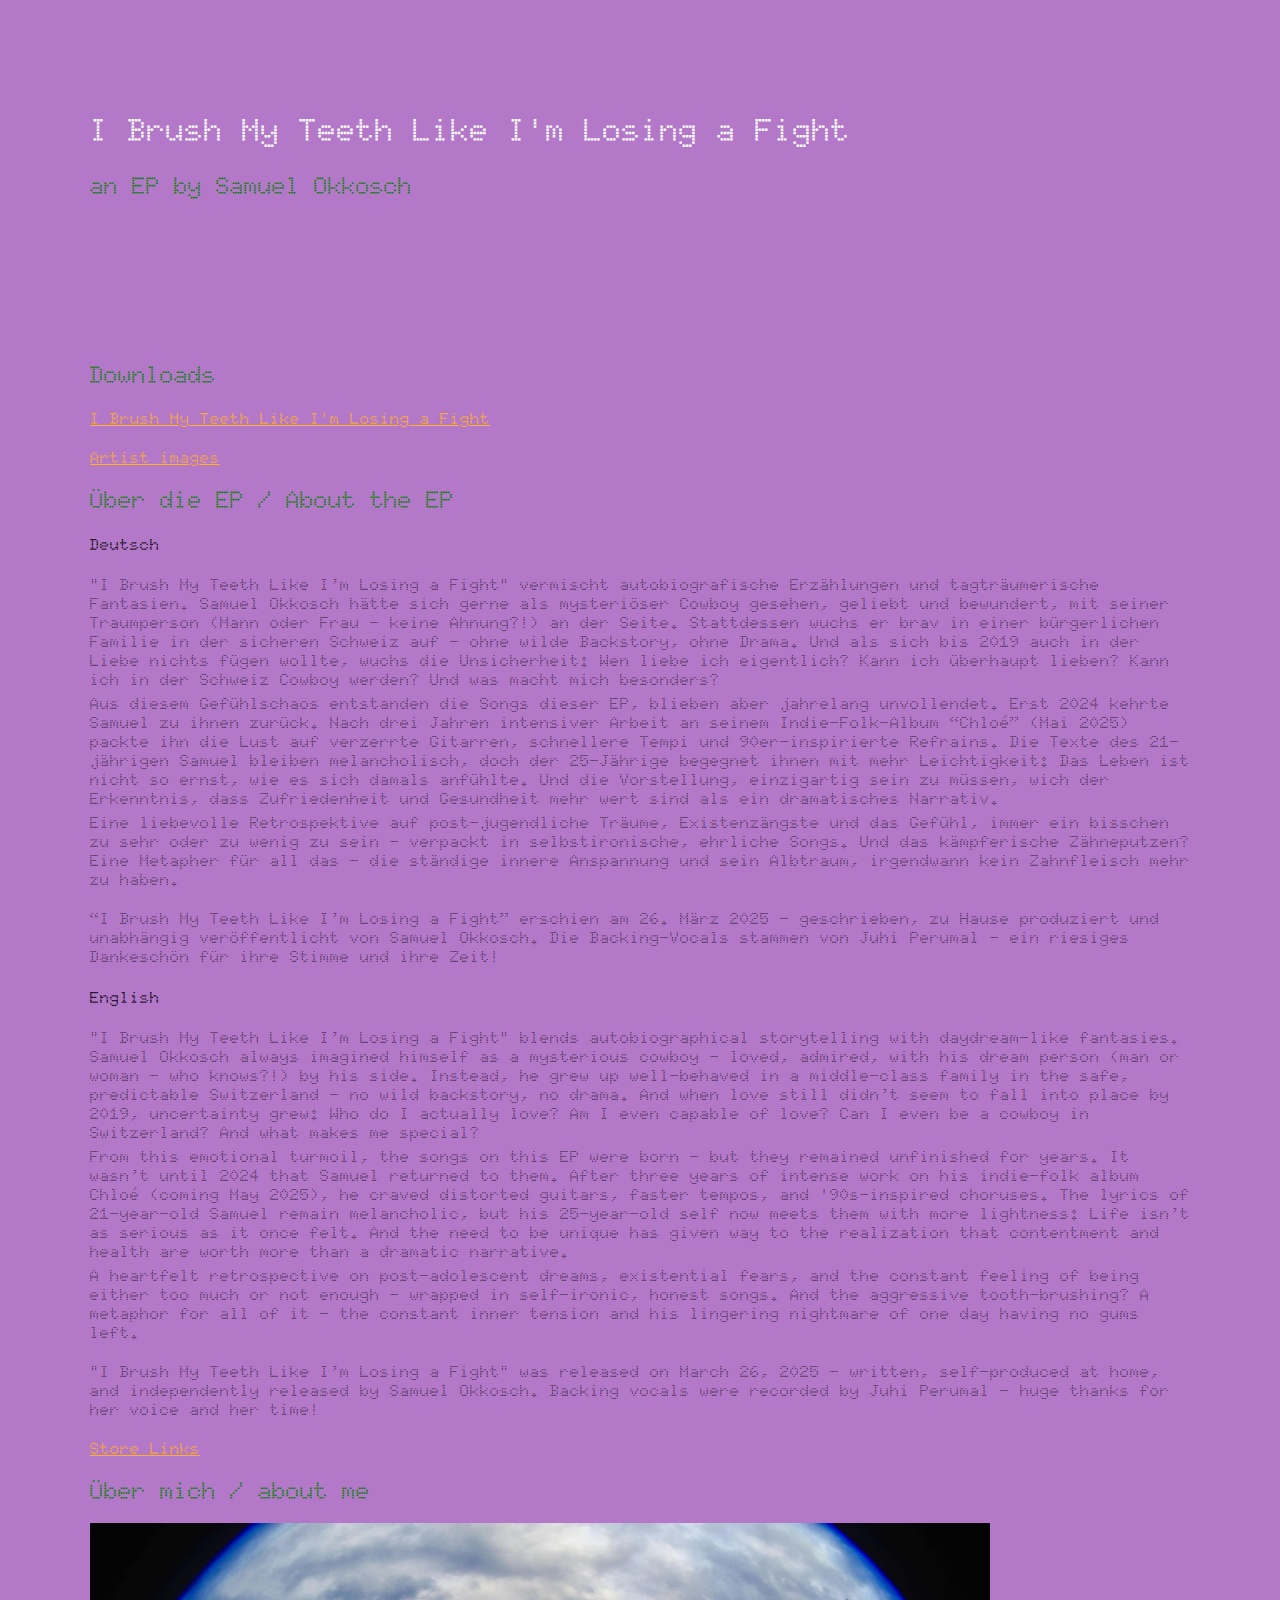
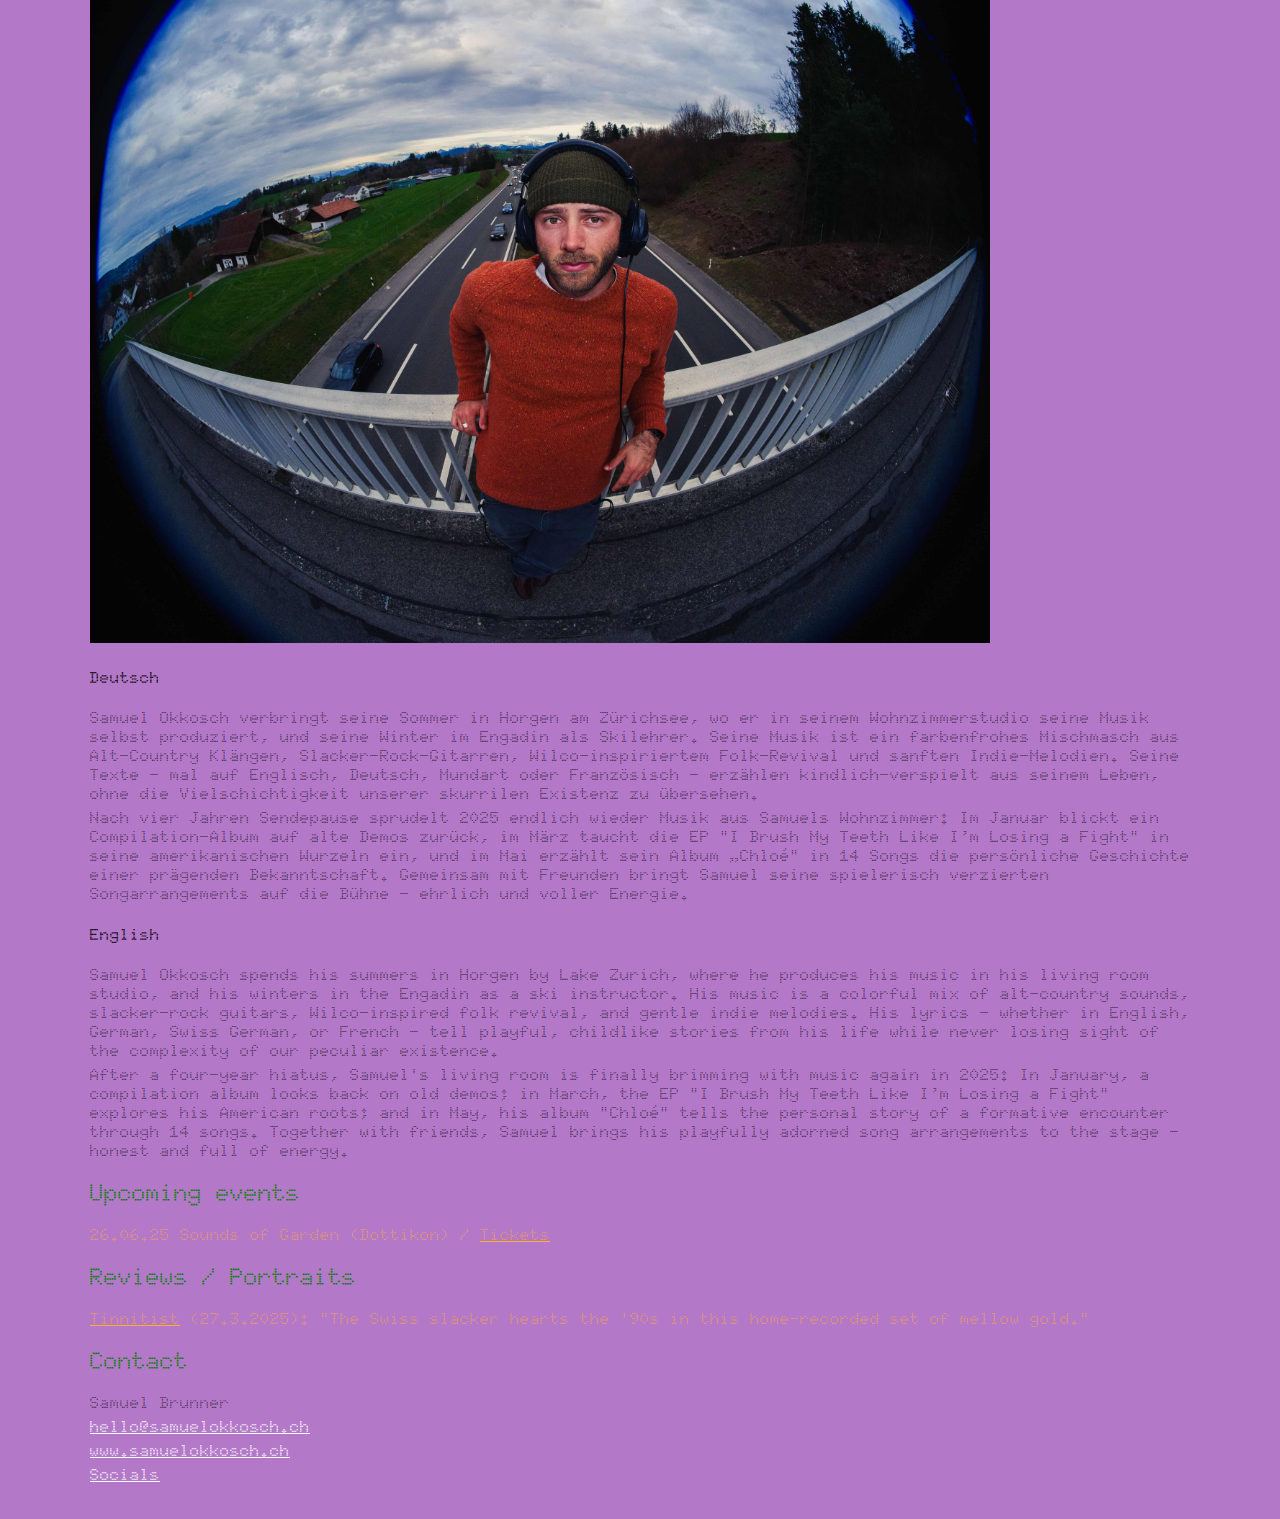
<file: press-release.html>
<!DOCTYPE html>
<html>
  <head>
    <title>I Brush My Teeth Like I'm Losing a Fight</title>
    <link rel="icon" href="/images/sonnenblume.ico" type="image/x-icon">
    <meta charset="UTF-8">
    <meta name="viewport" content="width-device-width, initial-scale=1.0">

    <!-- CSS Links-->
    <link rel="stylesheet" href="styles/general.css">
    <link rel="stylesheet" href="styles/press-release.css">

    <!-- Fonts-->
    <link rel="preconnect" href="https://fonts.googleapis.com">
    <link rel="preconnect" href="https://fonts.gstatic.com" crossorigin>
    <link href="https://fonts.googleapis.com/css2?family=Doto:wght@100..900&family=Roboto:ital,wght@0,100;0,300;0,400;0,500;0,700;0,900;1,100;1,300;1,400;1,500;1,700;1,900&display=swap" rel="stylesheet">

    <link rel="preconnect" href="https://fonts.googleapis.com">
    <link rel="preconnect" href="https://fonts.gstatic.com" crossorigin>
    <link href="https://fonts.googleapis.com/css2?family=Source+Code+Pro:ital,wght@0,200..900;1,200..900&display=swap" rel="stylesheet">
  </head>
  <body>
    <main>
      <header>
        <h1>I Brush My Teeth Like I'm Losing a Fight</h1>
        <h3>an EP by Samuel Okkosch</h3>
      </header>
      <section>
        <div class="release-player">
          <iframe style="border: 0; width: 100%; height: 120px;" src="https://bandcamp.com/EmbeddedPlayer/album=3719407217/size=large/bgcol=ffffff/linkcol=0687f5/tracklist=false/artwork=small/transparent=true/" seamless><a href="https://samuelokkosch.bandcamp.com/album/i-brush-my-teeth-like-im-losing-a-fight">I Brush My Teeth Like I&#39;m Losing a Fight by Samuel Okkosch</a></iframe>        
        </div>
         <div class="downloads">
          <h3>Downloads</h3>
          <div class="link">
            <a class="link" href="https://drive.google.com/drive/u/1/folders/1kyaqA8NFPJ4cCv3A4N5VXvpuddAX_BZl" target="_blank" rel="noopener noreferrer">
              I Brush My Teeth Like I'm Losing a Fight
            </a>
          </div>
          <div class="link">
            <a class="link" href="https://drive.google.com/drive/folders/1oC0liQShc7v13dNUjZviZp1d58bsvLY9?usp=share_link" target="_blank" rel="noopener noreferrer">
              Artist images
            </a>
          </div>
        </div>
        <div class="about-release">
          <h3>Über die EP / About the EP</h3>
          <h4>Deutsch</h4>
          <p class="absatz1">
            "I Brush My Teeth Like I’m Losing a Fight" vermischt autobiografische Erzählungen und tagträumerische Fantasien. Samuel Okkosch hätte sich gerne als mysteriöser Cowboy gesehen, geliebt und bewundert, mit seiner Traumperson (Mann oder Frau – keine Ahnung?!) an der Seite. Stattdessen wuchs er brav in einer bürgerlichen Familie in der sicheren Schweiz auf – ohne wilde Backstory, ohne Drama. Und als sich bis 2019 auch in der Liebe nichts fügen wollte, wuchs die Unsicherheit: Wen liebe ich eigentlich? Kann ich überhaupt lieben? Kann ich in der Schweiz Cowboy werden? Und was macht mich besonders?

          </p>
          <p class="absatz1">
            Aus diesem Gefühlschaos entstanden die Songs dieser EP, blieben aber jahrelang unvollendet. Erst 2024 kehrte Samuel zu ihnen zurück. Nach drei Jahren intensiver Arbeit an seinem Indie-Folk-Album “Chloé” (Mai 2025) packte ihn die Lust auf verzerrte Gitarren, schnellere Tempi und 90er-inspirierte Refrains. Die Texte des 21-jährigen Samuel bleiben melancholisch, doch der 25-Jährige begegnet ihnen mit mehr Leichtigkeit: Das Leben ist nicht so ernst, wie es sich damals anfühlte. Und die Vorstellung, einzigartig sein zu müssen, wich der Erkenntnis, dass Zufriedenheit und Gesundheit mehr wert sind als ein dramatisches Narrativ.
          </p>
          <p class="absatz1">
            Eine liebevolle Retrospektive auf post-jugendliche Träume, Existenzängste und das Gefühl, immer ein bisschen zu sehr oder zu wenig zu sein – verpackt in selbstironische, ehrliche Songs. Und das kämpferische Zähneputzen? Eine Metapher für all das – die ständige innere Anspannung und sein Albtraum, irgendwann kein Zahnfleisch mehr zu haben.
          </p>
          <p class="absatz2">
            “I Brush My Teeth Like I’m Losing a Fight” erschien am 26. März 2025 – geschrieben, zu Hause produziert und unabhängig veröffentlicht von Samuel Okkosch. Die Backing-Vocals stammen von Juhi Perumal – ein riesiges Dankeschön für ihre Stimme und ihre Zeit!
          </p>
          
          <h4>English</h4>
          <p class="absatz1">
            "I Brush My Teeth Like I’m Losing a Fight" blends autobiographical storytelling with daydream-like fantasies. Samuel Okkosch always imagined himself as a mysterious cowboy – loved, admired, with his dream person (man or woman – who knows?!) by his side. Instead, he grew up well-behaved in a middle-class family in the safe, predictable Switzerland – no wild backstory, no drama. And when love still didn’t seem to fall into place by 2019, uncertainty grew: Who do I actually love? Am I even capable of love? Can I even be a cowboy in Switzerland? And what makes me special?
          </p>
          <p class="absatz1">
            From this emotional turmoil, the songs on this EP were born – but they remained unfinished for years. It wasn’t until 2024 that Samuel returned to them. After three years of intense work on his indie-folk album Chloé (coming May 2025), he craved distorted guitars, faster tempos, and '90s-inspired choruses. The lyrics of 21-year-old Samuel remain melancholic, but his 25-year-old self now meets them with more lightness: Life isn’t as serious as it once felt. And the need to be unique has given way to the realization that contentment and health are worth more than a dramatic narrative.
          </p>
          <p class="absatz1">
            A heartfelt retrospective on post-adolescent dreams, existential fears, and the constant feeling of being either too much or not enough – wrapped in self-ironic, honest songs. And the aggressive tooth-brushing? A metaphor for all of it – the constant inner tension and his lingering nightmare of one day having no gums left.
          </p>
          <p class="absatz2">
            "I Brush My Teeth Like I’m Losing a Fight" was released on March 26, 2025 – written, self-produced at home, and independently released by Samuel Okkosch. Backing vocals were recorded by Juhi Perumal – huge thanks for her voice and her time!
          </p>
          <div class="link"><a class="link" href="https://lnk.site/teethbrusher" target="_blank" rel="noopener noreferrer">Store Links</a></div>
        </div>
        <div class="about-me">
          <h3>Über mich / about me</h3>
          <img src="images/samuel-okkosch-brucke.jpg" alt="Samuel Okkosch Artist Image">
          <h4>Deutsch</h4>
          <p class="absatz1">
            Samuel Okkosch verbringt seine Sommer in Horgen am Zürichsee, wo er in seinem Wohnzimmerstudio seine Musik selbst produziert, und seine Winter im Engadin als Skilehrer. Seine Musik ist ein farbenfrohes Mischmasch aus Alt-Country Klängen, Slacker-Rock-Gitarren, Wilco-inspiriertem Folk-Revival und sanften Indie-Melodien. Seine Texte - mal auf Englisch, Deutsch, Mundart oder Französisch - erzählen kindlich-verspielt aus seinem Leben, ohne die Vielschichtigkeit unserer skurrilen Existenz zu übersehen.
          </p>
          <p class="absatz1">
            Nach vier Jahren Sendepause sprudelt 2025 endlich wieder Musik aus Samuels Wohnzimmer: Im Januar blickt ein Compilation-Album auf alte Demos zurück, im März taucht die EP "I Brush My Teeth Like I’m Losing a Fight" in seine amerikanischen Wurzeln ein, und im Mai erzählt sein Album „Chloé" in 14 Songs die persönliche Geschichte einer prägenden Bekanntschaft. Gemeinsam mit Freunden bringt Samuel seine spielerisch verzierten Songarrangements auf die Bühne - ehrlich und voller Energie. 
          </p>
          <h4>English</h4>
          <p class="absatz1">
            Samuel Okkosch spends his summers in Horgen by Lake Zurich, where he produces his music in his living room studio, and his winters in the Engadin as a ski instructor. His music is a colorful mix of alt-country sounds, slacker-rock guitars, Wilco-inspired folk revival, and gentle indie melodies. His lyrics - whether in English, German, Swiss German, or French — tell playful, childlike stories from his life while never losing sight of the complexity of our peculiar existence.
          </p>
          <p class="absatz1">
            After a four-year hiatus, Samuel's living room is finally brimming with music again in 2025: In January, a compilation album looks back on old demos; in March, the EP "I Brush My Teeth Like I’m Losing a Fight" explores his American roots; and in May, his album "Chloé" tells the personal story of a formative encounter through 14 songs. Together with friends, Samuel brings his playfully adorned song arrangements to the stage — honest and full of energy.
        </div>
        <div class="events">
          <h3>Upcoming events</h3>
          <div class="event">
            <a class="event" href="https://www.sounds-of-garden.ch/lineup/" target="_blank" rel="noopener noreferrer">
              26.06.25 Sounds of Garden (Dottikon) /
            </a>
            <a class="event" href="https://www.sounds-of-garden.ch/tickets/" target="_blank" rel="noopener noreferrer" style="text-decoration:underline">
              Tickets
            </a>
          </div>
        </div>

        <div class="reviews">
          <h3>Reviews / Portraits</h3>
          <a href="https://tinnitist.com/2025/03/27/samuel-okkosch-confesses-i-brush-my-teeth-like-im-losing-a-fight/" target="_blank" rel="noopener noreferrer">
            <span class="underline">Tinnitist</span> (27.3.2025): "The Swiss slacker hearts the '90s in this home-recorded set of mellow gold."
          </a>
        </div>

        <div class="contact">
          <h3>Contact</h3>
          <p class="contact">Samuel Brunner</p>
         <div class="contact">
          <a class="contact-link" href="mailto:hello@samuelokkosch.ch">
            hello@samuelokkosch.ch
          </a>
         </div>
          <p class="contact">
            <a class="contact-link" href="https://samuelokkosch.ch">www.samuelokkosch.ch</a>
          </p>
          <p class="contact">
            <a class="contact-link" href="https://linktr.ee/samuelokkosch" target="_blank" rel="noopener noreferrer">Socials</a>
          </p>
        </div>

      </section>
    </main>
  </body>
</html>
</file>
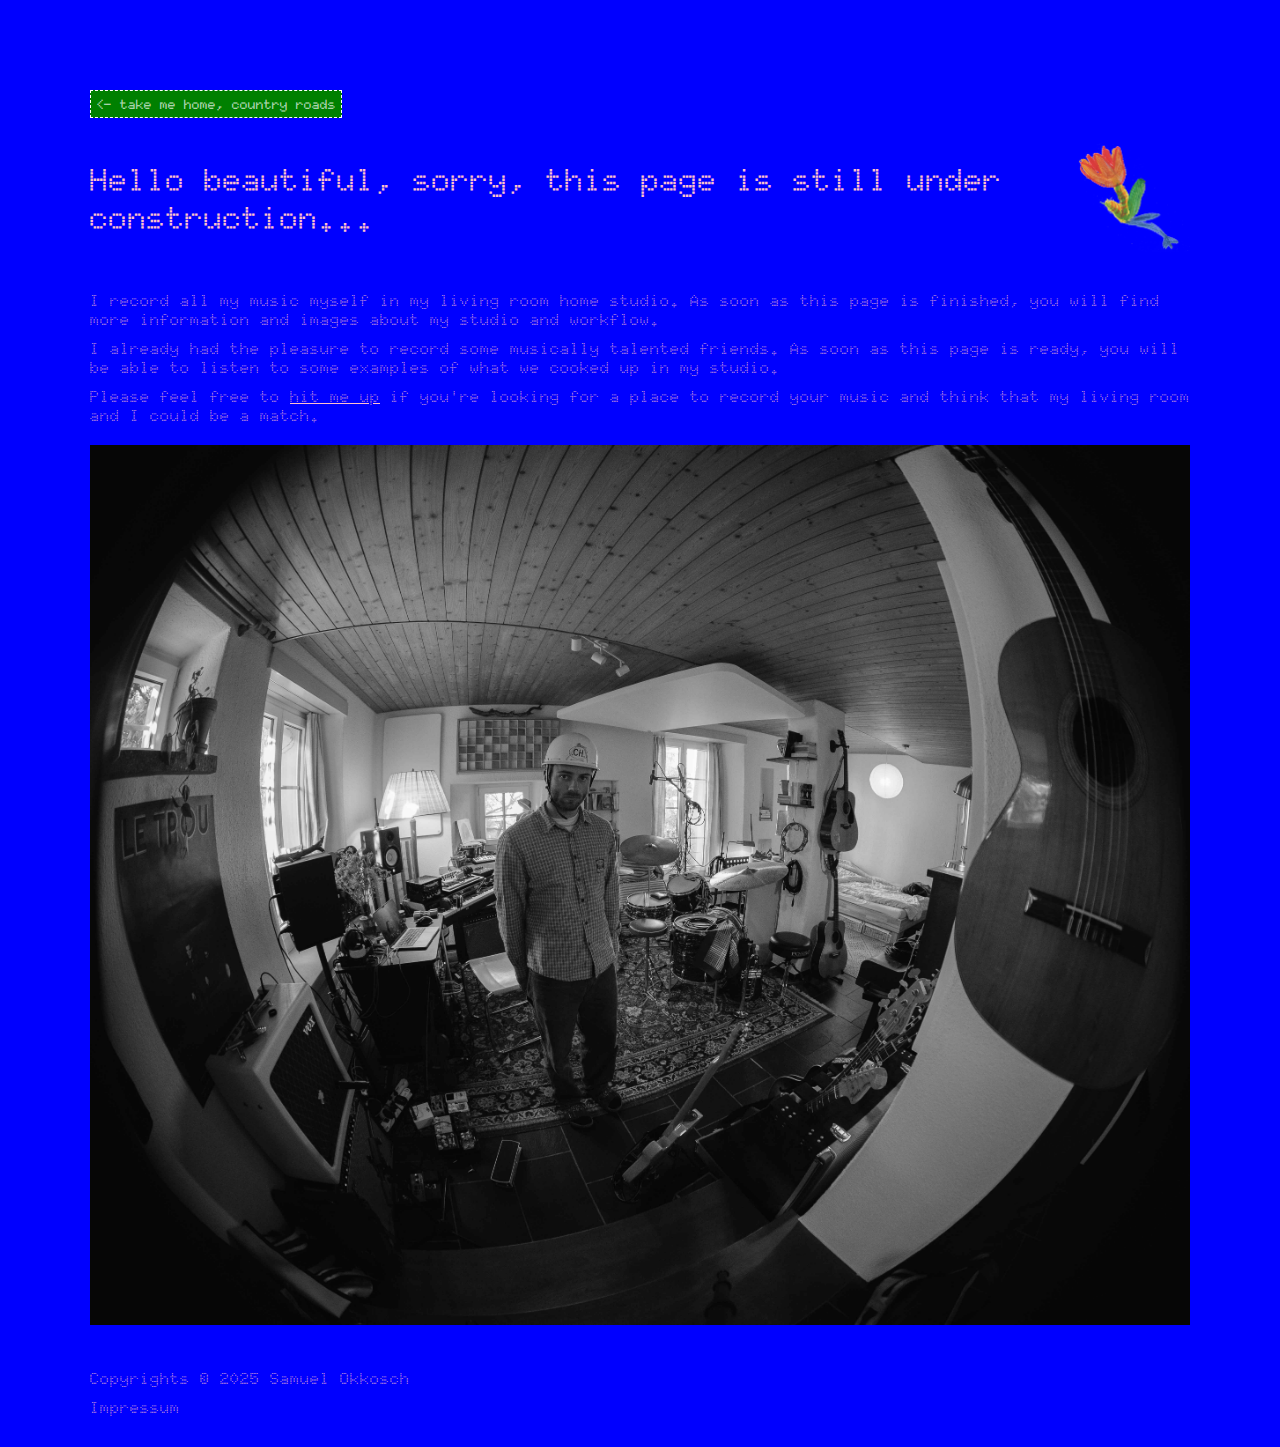
<file: studio.html>
<!DOCTYPE html>
<html>
  <head>
    <title>Samuel Okkosch - Studio</title>
    <link rel="icon" href="/images/blume2.ico" type="image/x-icon">
    <meta charset="UTF-8">
    <meta name="viewport" content="width-device-width, initial-scale=1.0">

    <!-- CSS Links-->
    <link rel="stylesheet" href="styles/general.css">
    <link rel="stylesheet" href="styles/studio.css">

    <!-- Fonts-->
      <link rel="preconnect" href="https://fonts.googleapis.com">
      <link rel="preconnect" href="https://fonts.gstatic.com" crossorigin>
      <link href="https://fonts.googleapis.com/css2?family=Doto:wght@100..900&family=Roboto:ital,wght@0,100;0,300;0,400;0,500;0,700;0,900;1,100;1,300;1,400;1,500;1,700;1,900&display=swap" rel="stylesheet">

      <link rel="preconnect" href="https://fonts.googleapis.com">
      <link rel="preconnect" href="https://fonts.gstatic.com" crossorigin>
      <link href="https://fonts.googleapis.com/css2?family=Source+Code+Pro:ital,wght@0,200..900;1,200..900&display=swap" rel="stylesheet">
  </head>

  <body>
    <nav>
      <a href="https://www.samuelokkosch.ch">
        <button class="home-button"><- take me home, country roads</button>
      </a>
    </nav>
    <div>
      <h1 class="studio-header">Hello beautiful, sorry, this page is still under construction...
        <img class="studio-blume" src="drawings/Blume5.png" alt="Flower illustration by Aska Schär"></h1>
      <p>I record all my music myself in my living room home studio. As soon as this page is finished, you will find more information and images about my studio and workflow.</p>
      <p>I already had the pleasure to record some musically talented friends. As soon as this page is ready, you will be able to listen to some examples of what we cooked up in my studio.</p>
      <p>Please feel free to <a class="email-link" href="mailto:hello@samuelokkosch.ch">
        hit me up</a> if you're looking for a place to record your music and think that my living room and I could be a match.</p>
    </div>
    <div>
      <img class="me-in-studio" src="images/me-in-studio.jpg" alt="">
    </div>
    <div>
      <p class="copyright">
        Copyrights © 2025 Samuel Okkosch
      </p>
    </div>
    <div class="impressum">
      <a class="impressum-link" href="https://samuelokkosch.ch/impressum">Impressum</a>
    </div>
  </body>
</html>
</file>
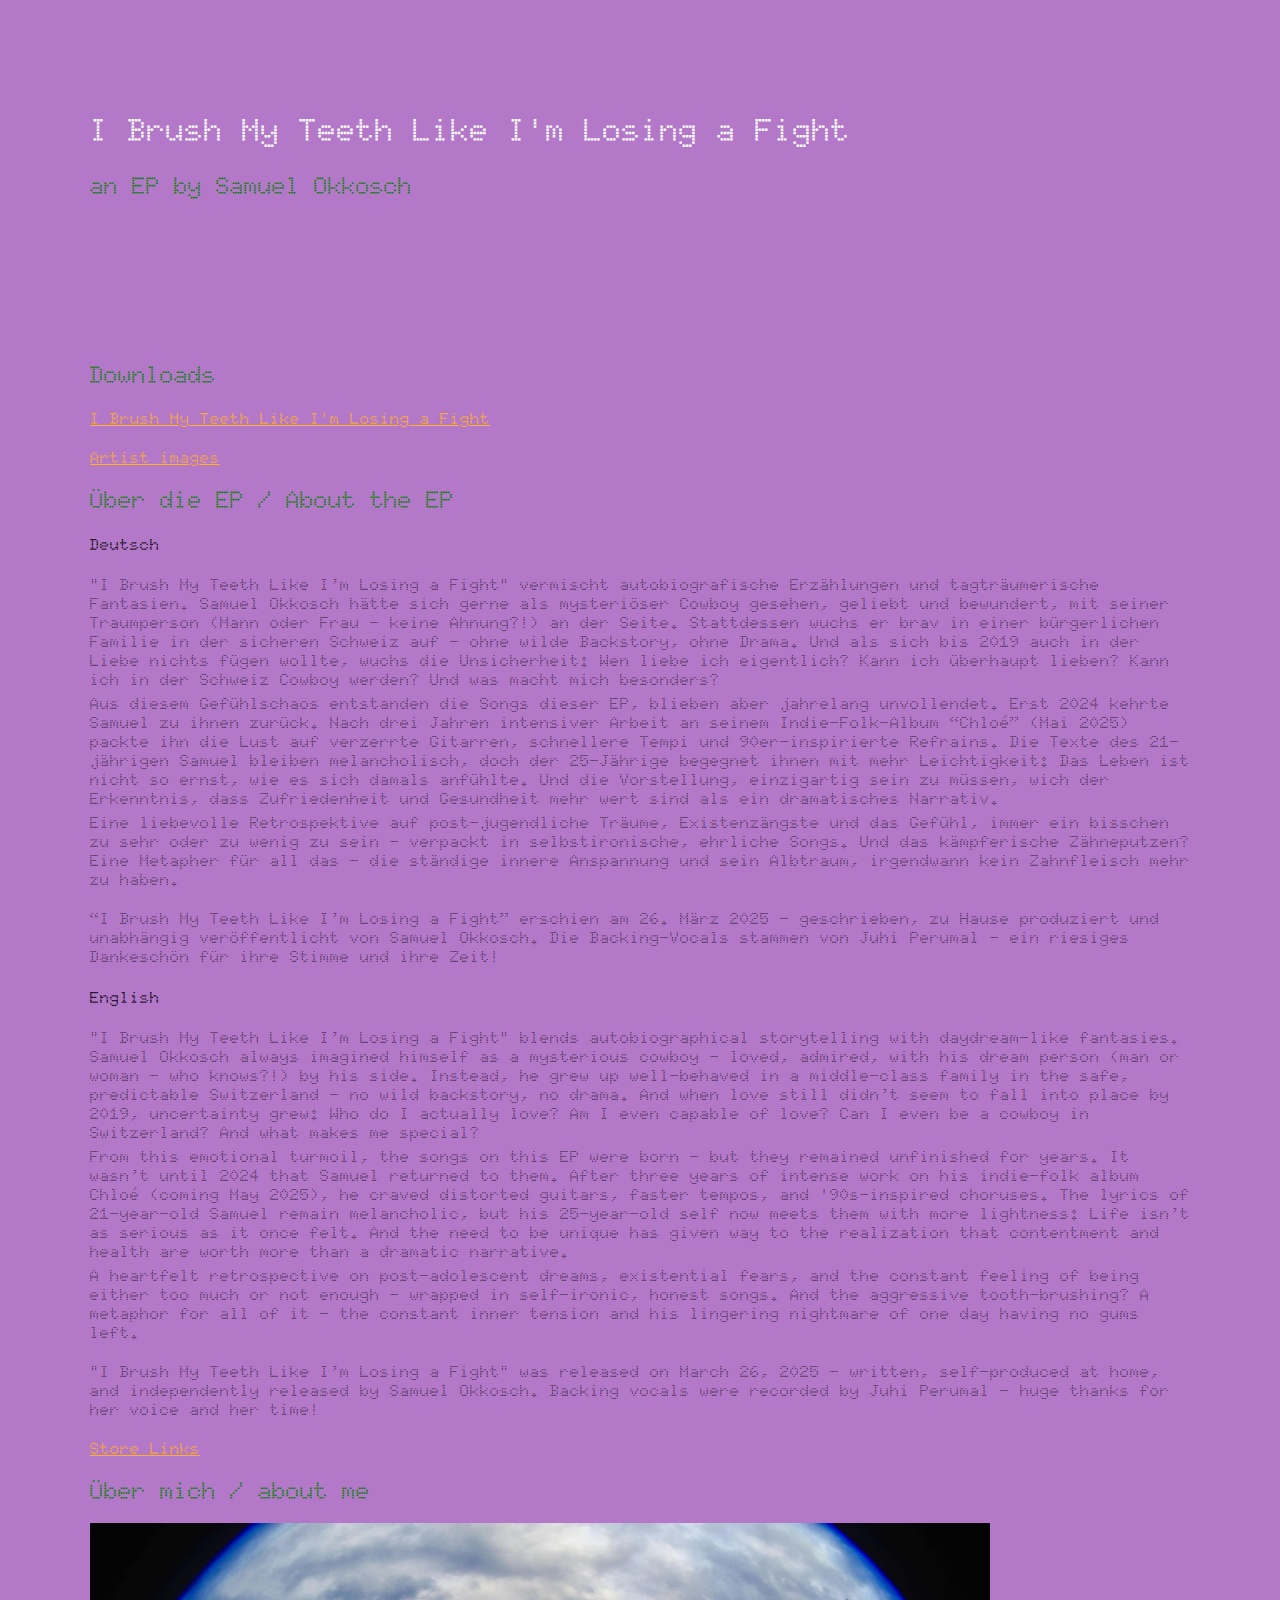
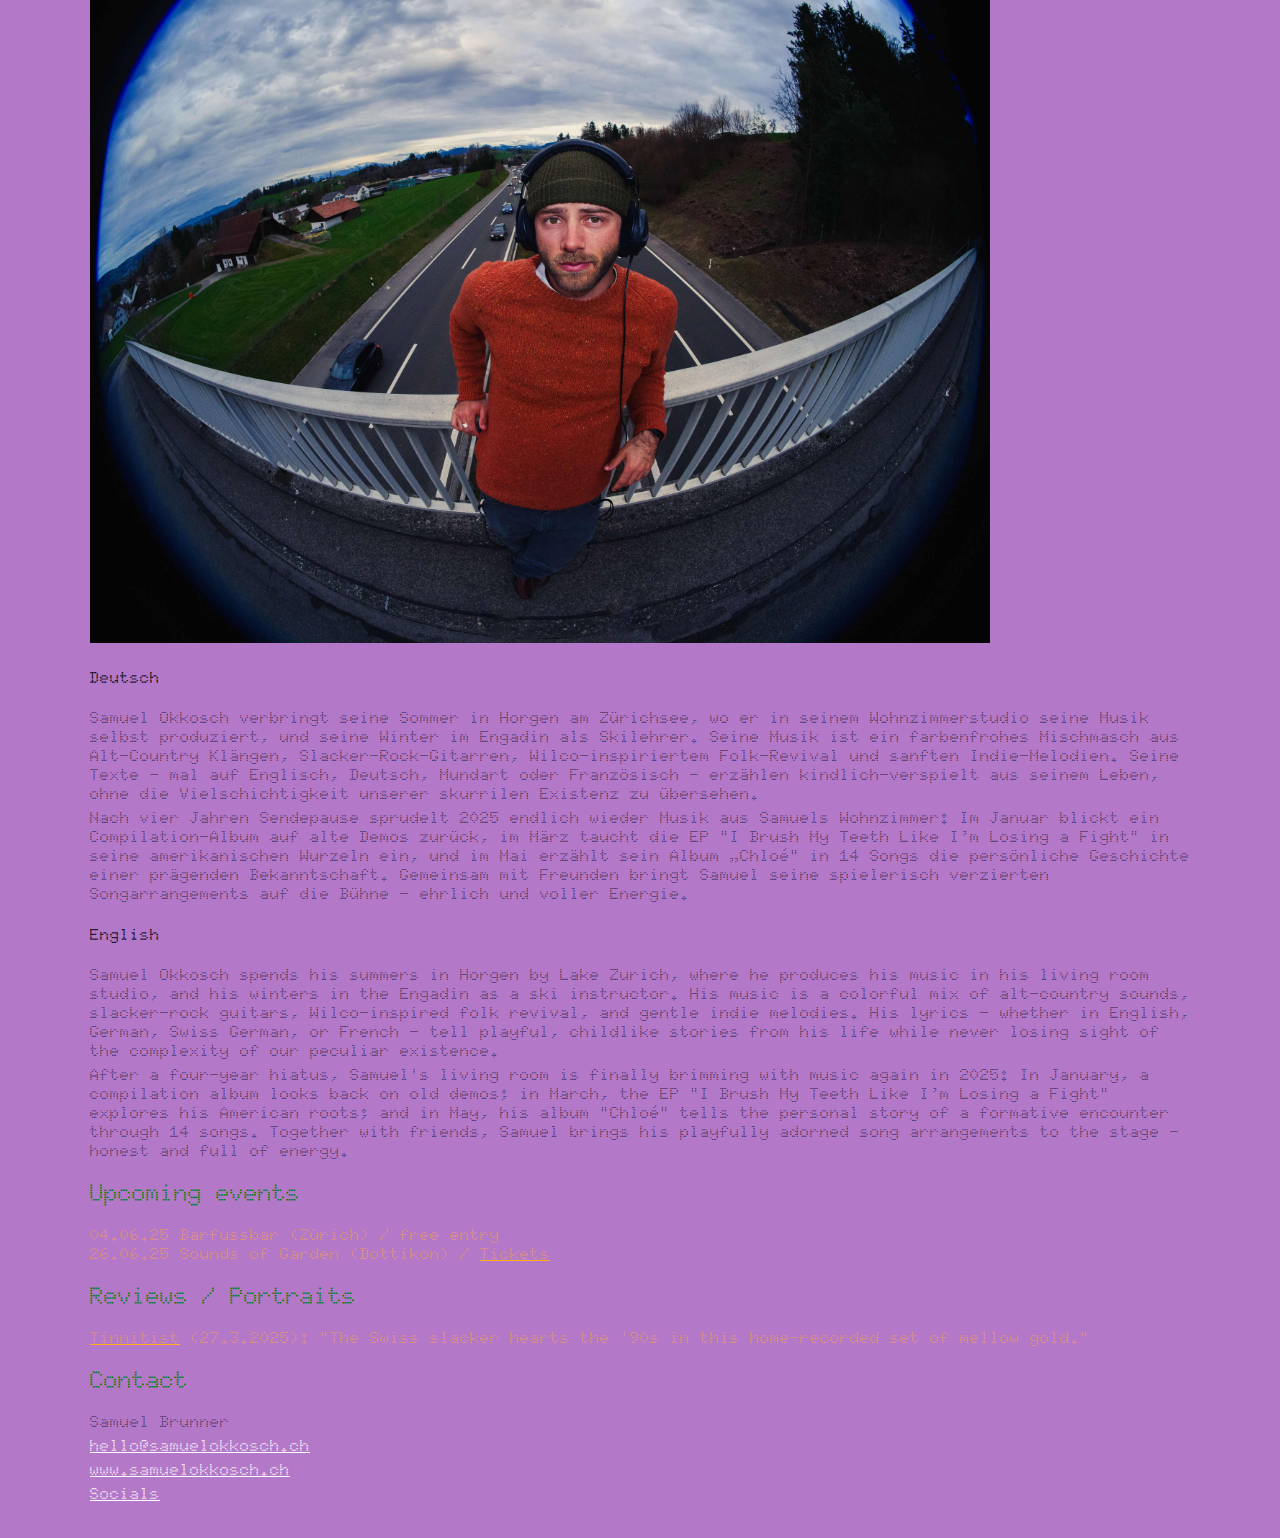
<file: teeth-brusher-press-release.html>
<!DOCTYPE html>
<html>
  <head>
    <title>I Brush My Teeth Like I'm Losing a Fight</title>
    <link rel="icon" href="/images/sonnenblume.ico" type="image/x-icon">
    <meta charset="UTF-8">
    <meta name="viewport" content="width-device-width, initial-scale=1.0">

    <!-- CSS Links-->
    <link rel="stylesheet" href="styles/general.css">
    <link rel="stylesheet" href="styles/press-release.css">

    <!-- Fonts-->
    <link rel="preconnect" href="https://fonts.googleapis.com">
    <link rel="preconnect" href="https://fonts.gstatic.com" crossorigin>
    <link href="https://fonts.googleapis.com/css2?family=Doto:wght@100..900&family=Roboto:ital,wght@0,100;0,300;0,400;0,500;0,700;0,900;1,100;1,300;1,400;1,500;1,700;1,900&display=swap" rel="stylesheet">

    <link rel="preconnect" href="https://fonts.googleapis.com">
    <link rel="preconnect" href="https://fonts.gstatic.com" crossorigin>
    <link href="https://fonts.googleapis.com/css2?family=Source+Code+Pro:ital,wght@0,200..900;1,200..900&display=swap" rel="stylesheet">
  </head>
  <body>
    <main>
      <header>
        <h1>I Brush My Teeth Like I'm Losing a Fight</h1>
        <h3>an EP by Samuel Okkosch</h3>
      </header>
      <section>
        <div class="release-player">
          <iframe style="border: 0; width: 100%; height: 120px;" src="https://bandcamp.com/EmbeddedPlayer/album=3719407217/size=large/bgcol=ffffff/linkcol=0687f5/tracklist=false/artwork=small/transparent=true/" seamless><a href="https://samuelokkosch.bandcamp.com/album/i-brush-my-teeth-like-im-losing-a-fight">I Brush My Teeth Like I&#39;m Losing a Fight by Samuel Okkosch</a></iframe>        
        </div>
         <div class="downloads">
          <h3>Downloads</h3>
          <div class="link">
            <a class="link" href="https://drive.google.com/drive/folders/1NJ2uQXiQlfbI0b5v6JsGTcpqIWQ2qljG?usp=share_link" target="_blank" rel="noopener noreferrer">
              I Brush My Teeth Like I'm Losing a Fight
            </a>
          </div>
          <div class="link">
            <a class="link" href="https://drive.google.com/drive/folders/1oC0liQShc7v13dNUjZviZp1d58bsvLY9?usp=share_link" target="_blank" rel="noopener noreferrer">
              Artist images
            </a>
          </div>
        </div>
        <div class="about-release">
          <h3>Über die EP / About the EP</h3>
          <h4>Deutsch</h4>
          <p class="absatz1">
            "I Brush My Teeth Like I’m Losing a Fight" vermischt autobiografische Erzählungen und tagträumerische Fantasien. Samuel Okkosch hätte sich gerne als mysteriöser Cowboy gesehen, geliebt und bewundert, mit seiner Traumperson (Mann oder Frau – keine Ahnung?!) an der Seite. Stattdessen wuchs er brav in einer bürgerlichen Familie in der sicheren Schweiz auf – ohne wilde Backstory, ohne Drama. Und als sich bis 2019 auch in der Liebe nichts fügen wollte, wuchs die Unsicherheit: Wen liebe ich eigentlich? Kann ich überhaupt lieben? Kann ich in der Schweiz Cowboy werden? Und was macht mich besonders?

          </p>
          <p class="absatz1">
            Aus diesem Gefühlschaos entstanden die Songs dieser EP, blieben aber jahrelang unvollendet. Erst 2024 kehrte Samuel zu ihnen zurück. Nach drei Jahren intensiver Arbeit an seinem Indie-Folk-Album “Chloé” (Mai 2025) packte ihn die Lust auf verzerrte Gitarren, schnellere Tempi und 90er-inspirierte Refrains. Die Texte des 21-jährigen Samuel bleiben melancholisch, doch der 25-Jährige begegnet ihnen mit mehr Leichtigkeit: Das Leben ist nicht so ernst, wie es sich damals anfühlte. Und die Vorstellung, einzigartig sein zu müssen, wich der Erkenntnis, dass Zufriedenheit und Gesundheit mehr wert sind als ein dramatisches Narrativ.
          </p>
          <p class="absatz1">
            Eine liebevolle Retrospektive auf post-jugendliche Träume, Existenzängste und das Gefühl, immer ein bisschen zu sehr oder zu wenig zu sein – verpackt in selbstironische, ehrliche Songs. Und das kämpferische Zähneputzen? Eine Metapher für all das – die ständige innere Anspannung und sein Albtraum, irgendwann kein Zahnfleisch mehr zu haben.
          </p>
          <p class="absatz2">
            “I Brush My Teeth Like I’m Losing a Fight” erschien am 26. März 2025 – geschrieben, zu Hause produziert und unabhängig veröffentlicht von Samuel Okkosch. Die Backing-Vocals stammen von Juhi Perumal – ein riesiges Dankeschön für ihre Stimme und ihre Zeit!
          </p>
          
          <h4>English</h4>
          <p class="absatz1">
            "I Brush My Teeth Like I’m Losing a Fight" blends autobiographical storytelling with daydream-like fantasies. Samuel Okkosch always imagined himself as a mysterious cowboy – loved, admired, with his dream person (man or woman – who knows?!) by his side. Instead, he grew up well-behaved in a middle-class family in the safe, predictable Switzerland – no wild backstory, no drama. And when love still didn’t seem to fall into place by 2019, uncertainty grew: Who do I actually love? Am I even capable of love? Can I even be a cowboy in Switzerland? And what makes me special?
          </p>
          <p class="absatz1">
            From this emotional turmoil, the songs on this EP were born – but they remained unfinished for years. It wasn’t until 2024 that Samuel returned to them. After three years of intense work on his indie-folk album Chloé (coming May 2025), he craved distorted guitars, faster tempos, and '90s-inspired choruses. The lyrics of 21-year-old Samuel remain melancholic, but his 25-year-old self now meets them with more lightness: Life isn’t as serious as it once felt. And the need to be unique has given way to the realization that contentment and health are worth more than a dramatic narrative.
          </p>
          <p class="absatz1">
            A heartfelt retrospective on post-adolescent dreams, existential fears, and the constant feeling of being either too much or not enough – wrapped in self-ironic, honest songs. And the aggressive tooth-brushing? A metaphor for all of it – the constant inner tension and his lingering nightmare of one day having no gums left.
          </p>
          <p class="absatz2">
            "I Brush My Teeth Like I’m Losing a Fight" was released on March 26, 2025 – written, self-produced at home, and independently released by Samuel Okkosch. Backing vocals were recorded by Juhi Perumal – huge thanks for her voice and her time!
          </p>
          <div class="link"><a class="link" href="https://lnk.site/teethbrusher" target="_blank" rel="noopener noreferrer">Store Links</a></div>
        </div>
        <div class="about-me">
          <h3>Über mich / about me</h3>
          <img src="images/samuel-okkosch-brucke.jpg" alt="Samuel Okkosch Artist Image">
          <h4>Deutsch</h4>
          <p class="absatz1">
            Samuel Okkosch verbringt seine Sommer in Horgen am Zürichsee, wo er in seinem Wohnzimmerstudio seine Musik selbst produziert, und seine Winter im Engadin als Skilehrer. Seine Musik ist ein farbenfrohes Mischmasch aus Alt-Country Klängen, Slacker-Rock-Gitarren, Wilco-inspiriertem Folk-Revival und sanften Indie-Melodien. Seine Texte - mal auf Englisch, Deutsch, Mundart oder Französisch - erzählen kindlich-verspielt aus seinem Leben, ohne die Vielschichtigkeit unserer skurrilen Existenz zu übersehen.
          </p>
          <p class="absatz1">
            Nach vier Jahren Sendepause sprudelt 2025 endlich wieder Musik aus Samuels Wohnzimmer: Im Januar blickt ein Compilation-Album auf alte Demos zurück, im März taucht die EP "I Brush My Teeth Like I’m Losing a Fight" in seine amerikanischen Wurzeln ein, und im Mai erzählt sein Album „Chloé" in 14 Songs die persönliche Geschichte einer prägenden Bekanntschaft. Gemeinsam mit Freunden bringt Samuel seine spielerisch verzierten Songarrangements auf die Bühne - ehrlich und voller Energie. 
          </p>
          <h4>English</h4>
          <p class="absatz1">
            Samuel Okkosch spends his summers in Horgen by Lake Zurich, where he produces his music in his living room studio, and his winters in the Engadin as a ski instructor. His music is a colorful mix of alt-country sounds, slacker-rock guitars, Wilco-inspired folk revival, and gentle indie melodies. His lyrics - whether in English, German, Swiss German, or French — tell playful, childlike stories from his life while never losing sight of the complexity of our peculiar existence.
          </p>
          <p class="absatz1">
            After a four-year hiatus, Samuel's living room is finally brimming with music again in 2025: In January, a compilation album looks back on old demos; in March, the EP "I Brush My Teeth Like I’m Losing a Fight" explores his American roots; and in May, his album "Chloé" tells the personal story of a formative encounter through 14 songs. Together with friends, Samuel brings his playfully adorned song arrangements to the stage — honest and full of energy.
        </div>
        <div class="events">
          <h3>Upcoming events</h3>
          <div class="event">
            <a class="event" href="https://barfussbar.ch/de/live-am-mittwuch/samuel-okkosch/" target="_blank" rel="noopener noreferrer">
              04.06.25 Barfussbar (Zürich) / free entry
            </a>
          </div>
          <div class="event">
            <a class="event" href="https://www.sounds-of-garden.ch/lineup/" target="_blank" rel="noopener noreferrer">
              26.06.25 Sounds of Garden (Dottikon) /
            </a>
            <a class="event" href="https://www.sounds-of-garden.ch/tickets/" target="_blank" rel="noopener noreferrer" style="text-decoration:underline">
              Tickets
            </a>
          </div>
        </div>

        <div class="reviews">
          <h3>Reviews / Portraits</h3>
          <a href="https://tinnitist.com/2025/03/27/samuel-okkosch-confesses-i-brush-my-teeth-like-im-losing-a-fight/" target="_blank" rel="noopener noreferrer">
            <span class="underline">Tinnitist</span> (27.3.2025): "The Swiss slacker hearts the '90s in this home-recorded set of mellow gold."
          </a>
        </div>

        <div class="contact">
          <h3>Contact</h3>
          <p class="contact">Samuel Brunner</p>
         <div class="contact">
          <a class="contact-link" href="mailto:hello@samuelokkosch.ch">
            hello@samuelokkosch.ch
          </a>
         </div>
          <p class="contact">
            <a class="contact-link" href="https://samuelokkosch.ch">www.samuelokkosch.ch</a>
          </p>
          <p class="contact">
            <a class="contact-link" href="https://linktr.ee/samuelokkosch" target="_blank" rel="noopener noreferrer">Socials</a>
          </p>
        </div>

      </section>
    </main>
  </body>
</html>
</file>
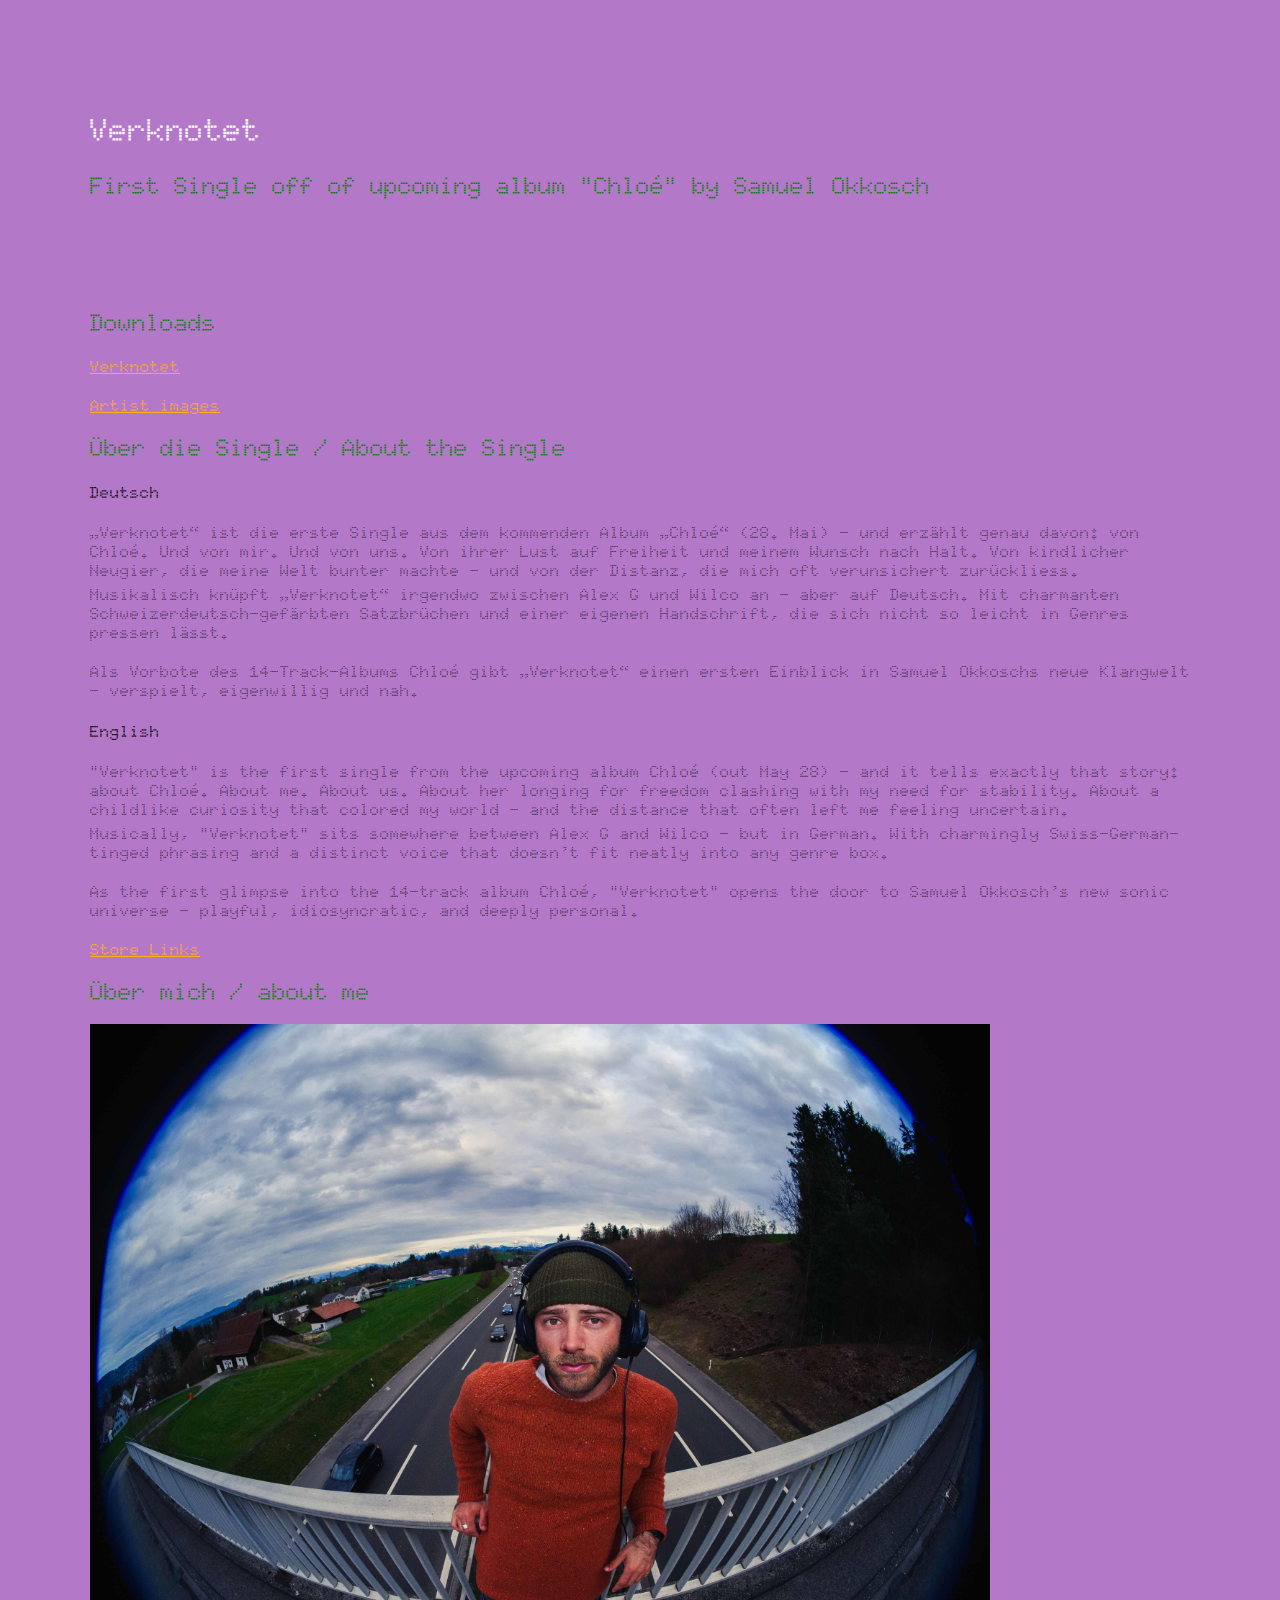
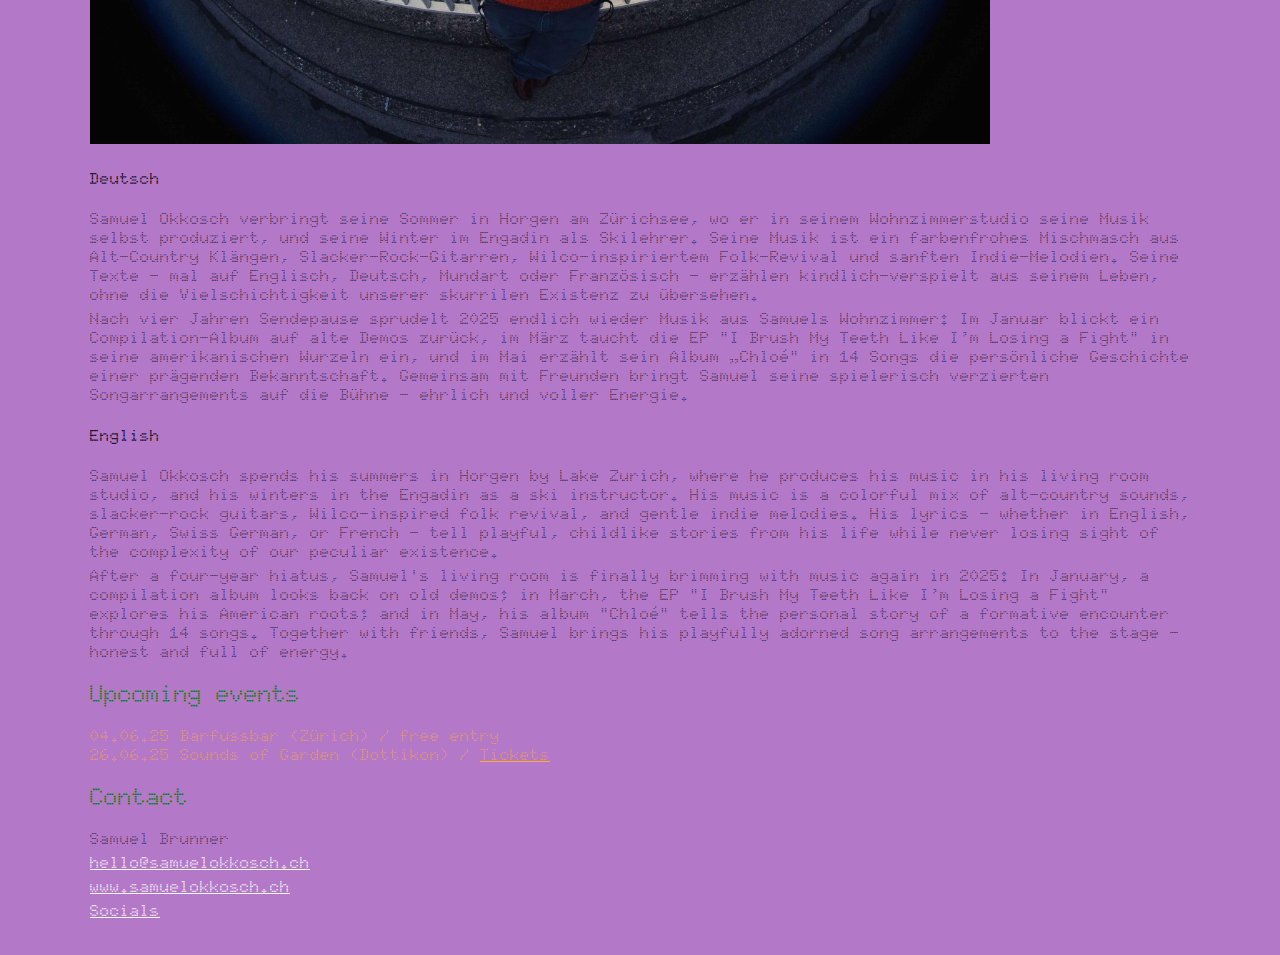
<file: verknotet-press-release.html>
<!DOCTYPE html>
<html>
  <head>
    <title>I Brush My Teeth Like I'm Losing a Fight</title>
    <link rel="icon" href="/images/sonnenblume.ico" type="image/x-icon">
    <meta charset="UTF-8">
    <meta name="viewport" content="width-device-width, initial-scale=1.0">

    <!-- CSS Links-->
    <link rel="stylesheet" href="styles/general.css">
    <link rel="stylesheet" href="styles/press-release.css">

    <!-- Fonts-->
    <link rel="preconnect" href="https://fonts.googleapis.com">
    <link rel="preconnect" href="https://fonts.gstatic.com" crossorigin>
    <link href="https://fonts.googleapis.com/css2?family=Doto:wght@100..900&family=Roboto:ital,wght@0,100;0,300;0,400;0,500;0,700;0,900;1,100;1,300;1,400;1,500;1,700;1,900&display=swap" rel="stylesheet">

    <link rel="preconnect" href="https://fonts.googleapis.com">
    <link rel="preconnect" href="https://fonts.gstatic.com" crossorigin>
    <link href="https://fonts.googleapis.com/css2?family=Source+Code+Pro:ital,wght@0,200..900;1,200..900&display=swap" rel="stylesheet">
  </head>
  <body>
    <main>
      <header>
        <h1>Verknotet</h1>
        <h3>First Single off of upcoming album "Chloé" by Samuel Okkosch</h3>
      </header>
      <section>
        <div class="release-player">
          <iframe src="https://mx3.ch/t/1WaM/embed/standard" width="100%" height="68" scrolling="no" frameborder="no" allowfullscreen></iframe>       
        </div>
         <div class="downloads">
          <h3>Downloads</h3>
          <div class="link">
            <a class="link" href="https://drive.google.com/drive/u/1/folders/1kyaqA8NFPJ4cCv3A4N5VXvpuddAX_BZl" target="_blank" rel="noopener noreferrer">
              Verknotet
            </a>
          </div>
          <div class="link">
            <a class="link" href="https://drive.google.com/drive/folders/1oC0liQShc7v13dNUjZviZp1d58bsvLY9?usp=share_link" target="_blank" rel="noopener noreferrer">
              Artist images
            </a>
          </div>
        </div>
        <div class="about-release">
          <h3>Über die Single / About the Single</h3>
          <h4>Deutsch</h4>
          <p class="absatz1">
            „Verknotet“ ist die erste Single aus dem kommenden Album „Chloé“ (28. Mai) – und erzählt genau davon: von Chloé. Und von mir. Und von uns. Von ihrer Lust auf Freiheit und meinem Wunsch nach Halt. Von kindlicher Neugier, die meine Welt bunter machte – und von der Distanz, die mich oft verunsichert zurückliess.
          </p>
          <p class="absatz1">
            Musikalisch knüpft „Verknotet“ irgendwo zwischen Alex G und Wilco an – aber auf Deutsch. Mit charmanten Schweizerdeutsch-gefärbten Satzbrüchen und einer eigenen Handschrift, die sich nicht so leicht in Genres pressen lässt.
          </p>
          <p class="absatz2">
            Als Vorbote des 14-Track-Albums Chloé gibt „Verknotet“ einen ersten Einblick in Samuel Okkoschs neue Klangwelt – verspielt, eigenwillig und nah.
          </p>
          
          <h4>English</h4>
          <p class="absatz1">
            "Verknotet" is the first single from the upcoming album Chloé (out May 28) – and it tells exactly that story: about Chloé. About me. About us. About her longing for freedom clashing with my need for stability. About a childlike curiosity that colored my world – and the distance that often left me feeling uncertain.
          </p>
          <p class="absatz1">
            Musically, "Verknotet" sits somewhere between Alex G and Wilco – but in German. With charmingly Swiss-German-tinged phrasing and a distinct voice that doesn’t fit neatly into any genre box.
          </p>
          <p class="absatz2">
            As the first glimpse into the 14-track album Chloé, "Verknotet" opens the door to Samuel Okkosch’s new sonic universe – playful, idiosyncratic, and deeply personal.
          </p>
          <div class="link"><a class="link" href="https://lnk.site/verknotet" target="_blank" rel="noopener noreferrer">Store Links</a></div>
        </div>
        <div class="about-me">
          <h3>Über mich / about me</h3>
          <img src="images/samuel-okkosch-brucke.jpg" alt="Samuel Okkosch Artist Image">
          <h4>Deutsch</h4>
          <p class="absatz1">
            Samuel Okkosch verbringt seine Sommer in Horgen am Zürichsee, wo er in seinem Wohnzimmerstudio seine Musik selbst produziert, und seine Winter im Engadin als Skilehrer. Seine Musik ist ein farbenfrohes Mischmasch aus Alt-Country Klängen, Slacker-Rock-Gitarren, Wilco-inspiriertem Folk-Revival und sanften Indie-Melodien. Seine Texte - mal auf Englisch, Deutsch, Mundart oder Französisch - erzählen kindlich-verspielt aus seinem Leben, ohne die Vielschichtigkeit unserer skurrilen Existenz zu übersehen.
          </p>
          <p class="absatz1">
            Nach vier Jahren Sendepause sprudelt 2025 endlich wieder Musik aus Samuels Wohnzimmer: Im Januar blickt ein Compilation-Album auf alte Demos zurück, im März taucht die EP "I Brush My Teeth Like I’m Losing a Fight" in seine amerikanischen Wurzeln ein, und im Mai erzählt sein Album „Chloé" in 14 Songs die persönliche Geschichte einer prägenden Bekanntschaft. Gemeinsam mit Freunden bringt Samuel seine spielerisch verzierten Songarrangements auf die Bühne - ehrlich und voller Energie. 
          </p>
          <h4>English</h4>
          <p class="absatz1">
            Samuel Okkosch spends his summers in Horgen by Lake Zurich, where he produces his music in his living room studio, and his winters in the Engadin as a ski instructor. His music is a colorful mix of alt-country sounds, slacker-rock guitars, Wilco-inspired folk revival, and gentle indie melodies. His lyrics - whether in English, German, Swiss German, or French — tell playful, childlike stories from his life while never losing sight of the complexity of our peculiar existence.
          </p>
          <p class="absatz1">
            After a four-year hiatus, Samuel's living room is finally brimming with music again in 2025: In January, a compilation album looks back on old demos; in March, the EP "I Brush My Teeth Like I’m Losing a Fight" explores his American roots; and in May, his album "Chloé" tells the personal story of a formative encounter through 14 songs. Together with friends, Samuel brings his playfully adorned song arrangements to the stage — honest and full of energy.
        </div>
        <div class="events">
          <h3>Upcoming events</h3>
          <div class="event">
            <a class="event" href="https://barfussbar.ch/de/live-am-mittwuch/samuel-okkosch/" target="_blank" rel="noopener noreferrer">
              04.06.25 Barfussbar (Zürich) / free entry
            </a>
          </div>
          <div class="event">
            <a class="event" href="https://www.sounds-of-garden.ch/lineup/" target="_blank" rel="noopener noreferrer">
              26.06.25 Sounds of Garden (Dottikon) /
            </a>
            <a class="event" href="https://www.sounds-of-garden.ch/tickets/" target="_blank" rel="noopener noreferrer" style="text-decoration:underline">
              Tickets
            </a>
          </div>
        </div>

        <div class="contact">
          <h3>Contact</h3>
          <p class="contact">Samuel Brunner</p>
         <div class="contact">
          <a class="contact-link" href="mailto:hello@samuelokkosch.ch">
            hello@samuelokkosch.ch
          </a>
         </div>
          <p class="contact">
            <a class="contact-link" href="https://samuelokkosch.ch">www.samuelokkosch.ch</a>
          </p>
          <p class="contact">
            <a class="contact-link" href="https://linktr.ee/samuelokkosch" target="_blank" rel="noopener noreferrer">Socials</a>
          </p>
        </div>

      </section>
    </main>
  </body>
</html>
</file>
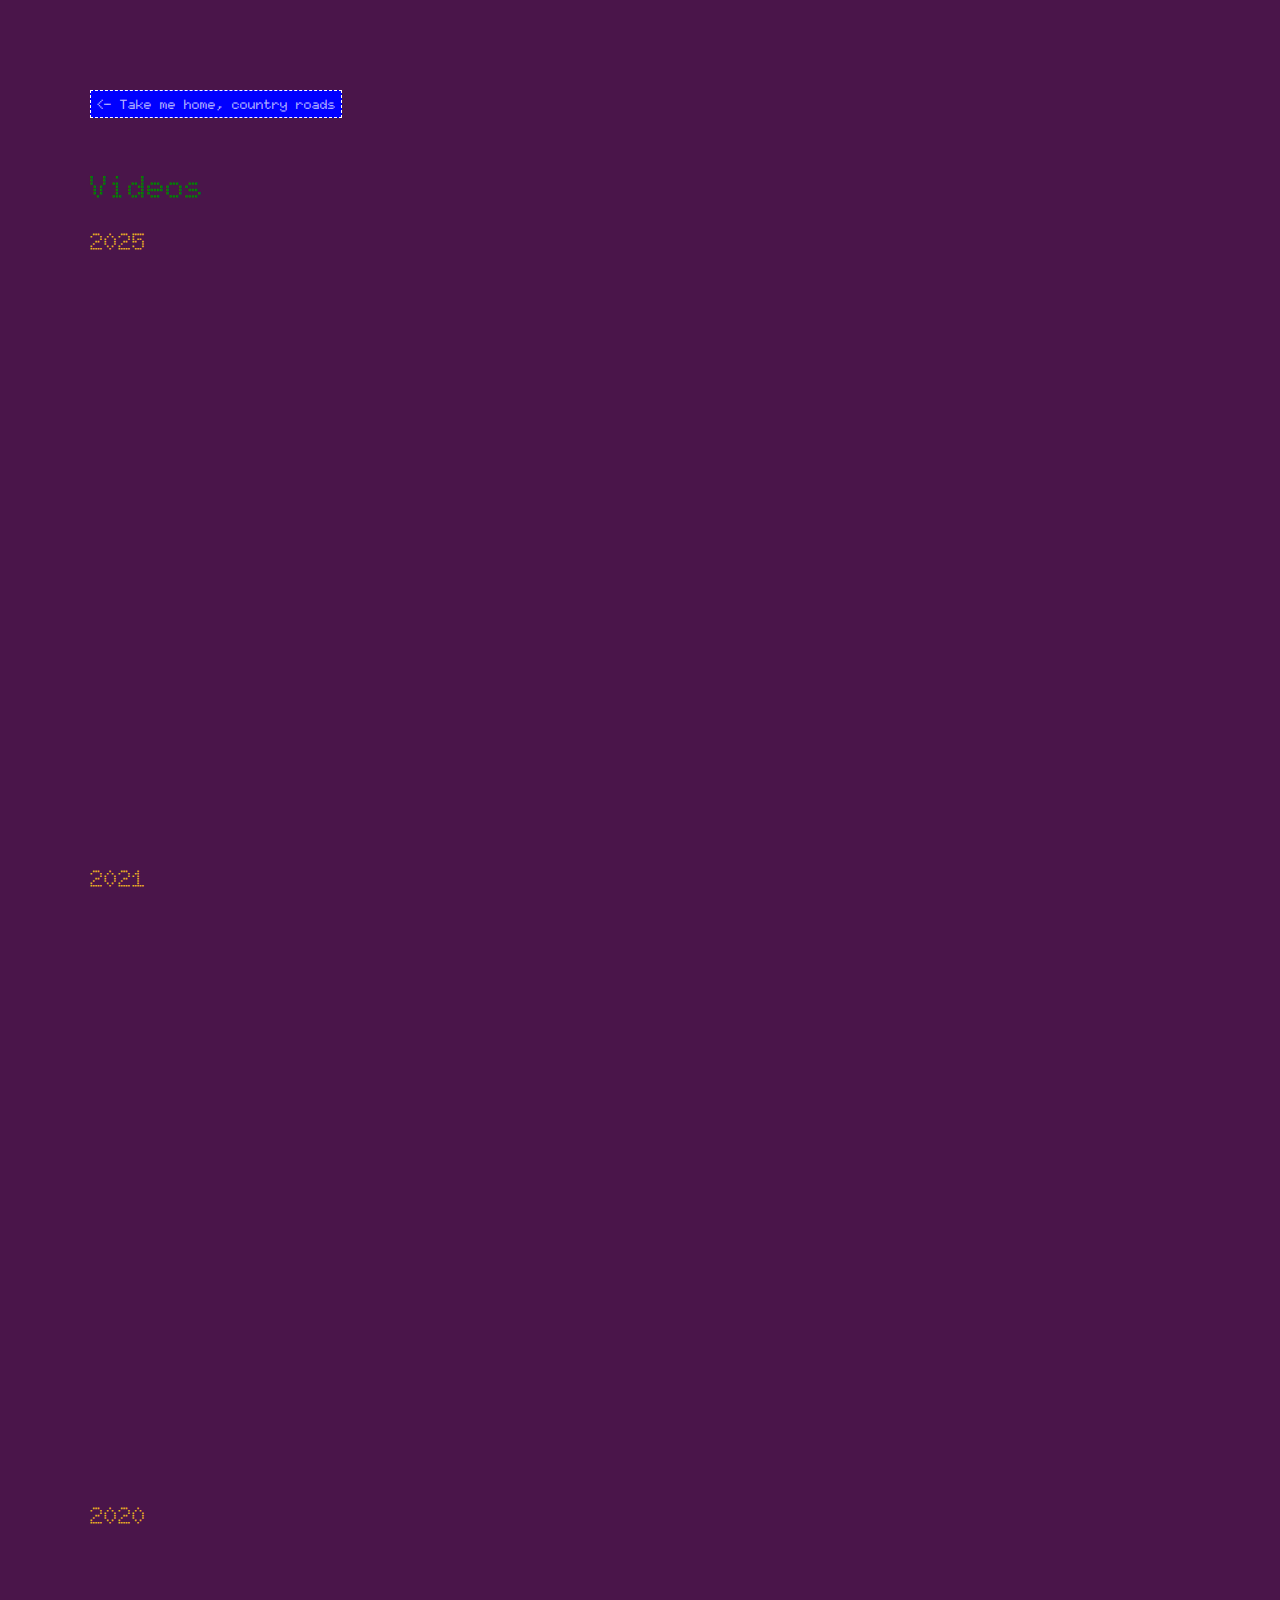
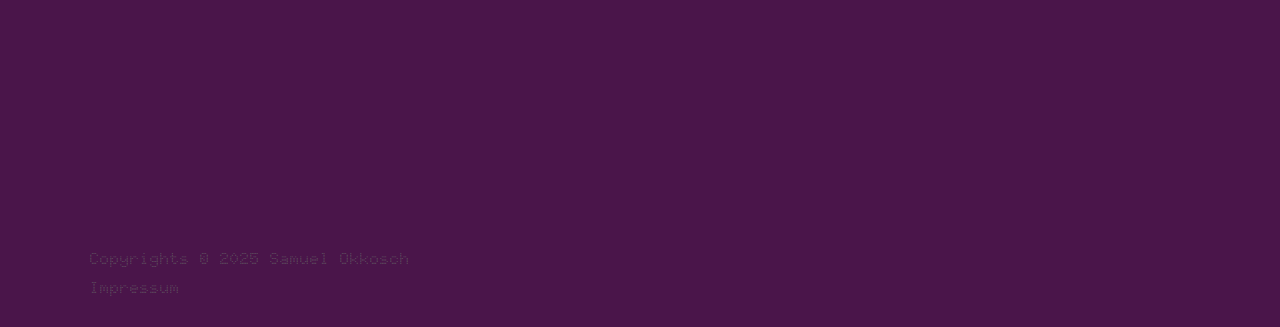
<file: videos.html>
<!DOCTYPE html>
<html>
  <head>
    <title>Samuel Okkosch - Videos</title>
    <link rel="icon" href="/images/blume1.ico" type="image/x-icon">
    <meta charset="UTF-8">
    <meta name="viewport" content="width-device-width, initial-scale=1.0">

    <!-- CSS Links-->
    <link rel="stylesheet" href="styles/general.css">
    <link rel="stylesheet" href="styles/videos.css">

    <!-- Fonts-->
      <link rel="preconnect" href="https://fonts.googleapis.com">
      <link rel="preconnect" href="https://fonts.gstatic.com" crossorigin>
      <link href="https://fonts.googleapis.com/css2?family=Doto:wght@100..900&family=Roboto:ital,wght@0,100;0,300;0,400;0,500;0,700;0,900;1,100;1,300;1,400;1,500;1,700;1,900&display=swap" rel="stylesheet">

      <link rel="preconnect" href="https://fonts.googleapis.com">
      <link rel="preconnect" href="https://fonts.gstatic.com" crossorigin>
      <link href="https://fonts.googleapis.com/css2?family=Source+Code+Pro:ital,wght@0,200..900;1,200..900&display=swap" rel="stylesheet">

  </head>

  <body>
    <nav>
      <a href="https://samuelokkosch.ch">
        <button class="home-button"><- Take me home, country roads</button>
      </a>
    </nav>
    <main>
      <h1>Videos</h1>
      <div class="year">
        <h2>2025</h2>
        <div class="video-grid">
          <div class="video">
          <iframe width="560" height="315" src="https://www.youtube.com/embed/CVPjYa0S8u4?si=AH2I_r2NKDK7NsOe" title="YouTube video player" frameborder="0" allow="accelerometer; autoplay; clipboard-write; encrypted-media; gyroscope; picture-in-picture; web-share" referrerpolicy="strict-origin-when-cross-origin" allowfullscreen></iframe>
          </div>
          <div class="video">
            <iframe width="560" height="315" src="https://www.youtube.com/embed/_B8uFEqsluQ?si=6BgI44WZ2HtkDgx4" title="YouTube video player" frameborder="0" allow="accelerometer; autoplay; clipboard-write; encrypted-media; gyroscope; picture-in-picture; web-share" referrerpolicy="strict-origin-when-cross-origin" allowfullscreen></iframe>
          </div>
          <div class="video">
            <iframe width="560" height="315" src="https://www.youtube.com/embed/cdxjqy5kwyI?si=HdOdnwbPmvDjhMdb" title="YouTube video player" frameborder="0" allow="accelerometer; autoplay; clipboard-write; encrypted-media; gyroscope; picture-in-picture; web-share" referrerpolicy="strict-origin-when-cross-origin" allowfullscreen></iframe>
          </div>
        </div>
        
      </div>
      <div class="year">
          <h2>2021</h2>
          <div class="video-grid">
            <div class="video">
              <iframe width="560" height="315" src="https://www.youtube.com/embed/NGE0pjrE1JE?si=Xz61TBTDYce-8MMf" title="YouTube video player" frameborder="0" allow="accelerometer; autoplay; clipboard-write; encrypted-media; gyroscope; picture-in-picture; web-share" referrerpolicy="strict-origin-when-cross-origin" allowfullscreen></iframe>
            </div>
            <div class="video">
              <iframe width="560" height="315" src="https://www.youtube.com/embed/l3mGqbVZ4BY?si=qdbjp6fa6YDf7ZOr" title="YouTube video player" frameborder="0" allow="accelerometer; autoplay; clipboard-write; encrypted-media; gyroscope; picture-in-picture; web-share" referrerpolicy="strict-origin-when-cross-origin" allowfullscreen></iframe>
            </div>
            <div class="video">
              <iframe width="560" height="315" src="https://www.youtube.com/embed/BvkXW5r35Tg?si=KySJkF5kYGnXjG5-" title="YouTube video player" frameborder="0" allow="accelerometer; autoplay; clipboard-write; encrypted-media; gyroscope; picture-in-picture; web-share" referrerpolicy="strict-origin-when-cross-origin" allowfullscreen></iframe>
            </div>
          </div>
        </div>
        <div class="year">
          <h2>2020</h2>
          <div class="video-grid">
            <div class="video">
            <iframe width="560" height="315" src="https://www.youtube.com/embed/tBAF2m8HdVA?si=Rc_EjTw4jdqaIHe-" title="YouTube video player" frameborder="0" allow="accelerometer; autoplay; clipboard-write; encrypted-media; gyroscope; picture-in-picture; web-share" referrerpolicy="strict-origin-when-cross-origin" allowfullscreen></iframe>
          </div>
          <div class="video">
            <iframe width="560" height="315" src="https://www.youtube.com/embed/TEx808d4BTo?si=F1OlQrvUAJQXjZfD" title="YouTube video player" frameborder="0" allow="accelerometer; autoplay; clipboard-write; encrypted-media; gyroscope; picture-in-picture; web-share" referrerpolicy="strict-origin-when-cross-origin" allowfullscreen></iframe>
          </div>
          
        </div>
    </main>

    <div>
      <p class="copyright">
        Copyrights © 2025 Samuel Okkosch
      </p>
    </div>
    <div class="impressum">
      <a class="impressum-link" href="https://samuelokkosch.ch/impressum">Impressum</a>
    </div>
  </body>
</html>
</file>
<file: styles/general.css>
body {
  font-family: Doto, Helvetica;
  margin: 0;
  padding:30px 30px 20px 30px;
  background-color: rgb(22, 54, 38);

  @media (width >= 40em) {
    padding: 50px 50px 30px 50px;
  }

  @media (width >= 70em) {
    padding: 90px 90px 30px 90px;
  }
}

p {
  margin: 0;
}

a {
  text-decoration: none;
}

a:hover,
a:hover h2 {
  color: red !important;
  cursor: pointer;
}

a:active,
a:active h2 {
  color: blue !important;
}

h1 {
  color: white;
  font-weight: 700;
}

h2 {
  font-weight: 600;
  text-decoration: none;
  color: rgba(255, 192, 32, 0.915);
  font-size: 2rem;
  margin: 20px 0
}

h3 {
  font-weight:600;
  text-decoration: none;
  color: green;
  font-size: 1.5rem;
  margin: 18px 0;
}

.home-button {
  font-family: Doto, Helvetica;
  font-weight: 700;
  color: white;
  padding: 5px;
  background-color: blue;
  border-style: dashed;
  border-color: white;
  border-width: 1px;
}

.home-button:hover {
  cursor: pointer;
  background-color: red;
  transition: 0.2s;
}

.email-link {
  color: white;
  font-weight: 700;
  text-decoration: underline;
}

.email-link:hover {
  color: red;
}

.copyright {
  color: rgb(103, 103, 103);
  margin-top: 40px;
}

.impressum {
  margin: 10px 0 0 0;
}

.impressum:hover {
  color: red;
}

.impressum-link {
  color: rgb(103, 103, 103)
}

.release-notes {
  color: rgb(103, 103, 103)
}
</file>
<file: styles/about.css>
body {
  background-color: rgb(72, 46, 5);
}

h1 {
  color: pink; 
}

h3 {
  color: white;
  margin-left: 10px;
}

p {
  color: white;
  margin: 10px 0 10px 10px;
}

.about-header {
  display: flex;
  align-items: center;
}

.about-title {
  display: inline-flex;
  align-items: center;
  margin: 0
}

.okkosch-blume {
  width: 60px;
  height: auto;
  margin-left: 0px;
  padding-bottom: 30px;
}

img {
  max-width: 100%;
}

.link-box {
  margin: 10px 0 0 10px;
  display: flex;
  justify-content: space-between;
}

.link {
  color: rgb(152, 127, 87);
  font-size: 0.9rem;
  font-weight: 100;
}

.link:hover {
  font-weight: 600
}

.link-line {
  margin-top: 5px;
}
</file>
<file: styles/press-release.css>
body {
  background-color: #943db2b2;
}

.absatz1 {
  margin-bottom: 5px;
}

.absatz2 {
  margin-top: 20px;
}

.link {
  color: rgb(255, 176, 29);
  font-weight: 700;
  font-size: 1 rem;
  margin: 20px 0 5px 0;
  text-decoration: underline;
}

img {
  max-width: 100%;
  max-height: 80vh;
}

.contact-link {
  color: white;
  text-decoration: underline;
  font-weight: 600;
}

.event {
  color: rgb(255, 176, 29);
}

.contact {
  margin-bottom: 5px;
}

.reviews a {
  color: rgb(255, 176, 29);
}
.underline {
  text-decoration: underline;
}
</file>
<file: styles/studio.css>
body {
  background-color: blue;
}

.home-button {
  background-color: green;
}

.studio-header {
  display: inline-flex;
  align-items: center;

}

.studio-blume {
  width: 120px;
}

.me-in-studio {
  max-width: 100%;
  margin-top: 20px
}

h1 {
  color: pink;
}

p {
  color: pink;
  margin-top: 10px;
}

a {
  color: pink !important;
  font-weight: 400 !important;
}

a:hover {
  font-weight: 600 !important;
  color: green !important;
}

.copyright {
  color: pink;
}
</file>
<file: styles/videos.css>
body {
  background-color: rgb(74, 21, 74);
}

h1 {
  color: green;
  margin-top: 50px;
}

h2 {
  font-size: 1.5rem;
}

.video-grid {
  display: grid;
  grid-template-columns: 1fr;
  column-gap:70px;
  row-gap: 60px;
  margin-top: 40px;

  @media (width >= 60em) {
    grid-template-columns: repeat(2, 1fr);
  }

  @media (width >= 91em) {
    grid-template-columns: repeat(3, 1fr);
  }
}

.video iframe {
  width: 400px;
  height: 225px;
  max-width: 100%;
}

.year {
  margin-bottom: 50px;
}
</file>
